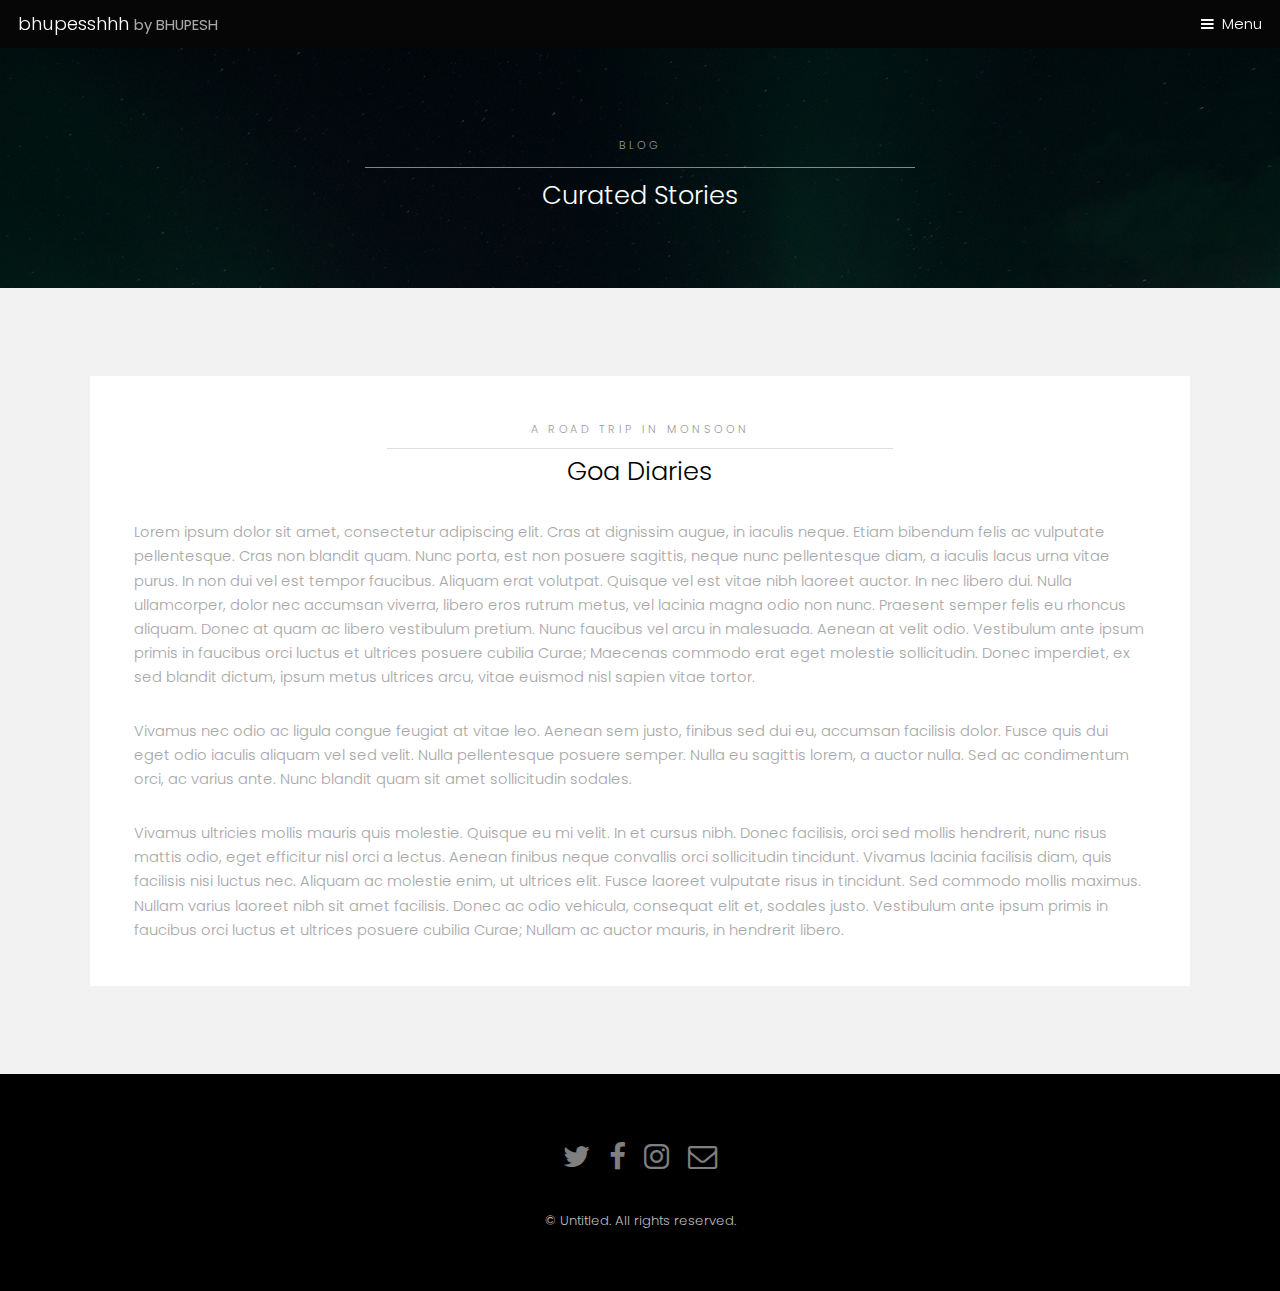
<file: blog.html>
<!DOCTYPE HTML>
<!--
	Hielo by TEMPLATED
	templated.co @templatedco
	Released for free under the Creative Commons Attribution 3.0 license (templated.co/license)
-->
<html>
	<head>
		<title>bhupesshhh</title>
		<meta charset="utf-8" />
		<meta name="viewport" content="width=device-width, initial-scale=1" />
		<link rel="stylesheet" href="assets/css/main.css" />
	</head>
	<body class="subpage">

		<!-- Header -->
			<header id="header">
				<div class="logo"><a href="index.html">bhupesshhh <span>by BHUPESH</span></a></div>
				<a href="#menu">Menu</a>
			</header>

		<!-- Nav -->
			<nav id="menu">
				<ul class="links">
					<li><a href="index.html">Home</a></li>
					<li><a href="blog.html">blog</a></li>
					<li><a href="elements.html">Elements</a></li>
					<li><a href="contactus.html">Contact Us</a></li>
				</ul>
			</nav>

		<!-- One -->
			<section id="One" class="wrapper style3">
				<div class="inner">
					<header class="align-center">
						<p>Blog</p>
						<h2>Curated Stories</h2>
					</header>
				</div>
			</section>

		<!-- Two -->
			<section id="two" class="wrapper style2">
				<div class="inner">
					<div class="box">
						<div class="content">
							<header class="align-center">
								<p>A Road Trip In Monsoon </p>
								<h2>Goa Diaries</h2>
							</header>
							<p>Lorem ipsum dolor sit amet, consectetur adipiscing elit. Cras at dignissim augue, in iaculis neque. Etiam bibendum felis ac vulputate pellentesque. Cras non blandit quam. Nunc porta, est non posuere sagittis, neque nunc pellentesque diam, a iaculis lacus urna vitae purus. In non dui vel est tempor faucibus. Aliquam erat volutpat. Quisque vel est vitae nibh laoreet auctor. In nec libero dui. Nulla ullamcorper, dolor nec accumsan viverra, libero eros rutrum metus, vel lacinia magna odio non nunc. Praesent semper felis eu rhoncus aliquam. Donec at quam ac libero vestibulum pretium. Nunc faucibus vel arcu in malesuada. Aenean at velit odio. Vestibulum ante ipsum primis in faucibus orci luctus et ultrices posuere cubilia Curae; Maecenas commodo erat eget molestie sollicitudin. Donec imperdiet, ex sed blandit dictum, ipsum metus ultrices arcu, vitae euismod nisl sapien vitae tortor.</p>

							<p>Vivamus nec odio ac ligula congue feugiat at vitae leo. Aenean sem justo, finibus sed dui eu, accumsan facilisis dolor. Fusce quis dui eget odio iaculis aliquam vel sed velit. Nulla pellentesque posuere semper. Nulla eu sagittis lorem, a auctor nulla. Sed ac condimentum orci, ac varius ante. Nunc blandit quam sit amet sollicitudin sodales.</p>

							<p>Vivamus ultricies mollis mauris quis molestie. Quisque eu mi velit. In et cursus nibh. Donec facilisis, orci sed mollis hendrerit, nunc risus mattis odio, eget efficitur nisl orci a lectus. Aenean finibus neque convallis orci sollicitudin tincidunt. Vivamus lacinia facilisis diam, quis facilisis nisi luctus nec. Aliquam ac molestie enim, ut ultrices elit. Fusce laoreet vulputate risus in tincidunt. Sed commodo mollis maximus. Nullam varius laoreet nibh sit amet facilisis. Donec ac odio vehicula, consequat elit et, sodales justo. Vestibulum ante ipsum primis in faucibus orci luctus et ultrices posuere cubilia Curae; Nullam ac auctor mauris, in hendrerit libero. </p>
						</div>
					</div>
				</div>
			</section>

		<!-- Footer -->
			<footer id="footer">
				<div class="container">
					<ul class="icons">
						<li><a href="#" class="icon fa-twitter"><span class="label">Twitter</span></a></li>
						<li><a href="#" class="icon fa-facebook"><span class="label">Facebook</span></a></li>
						<li><a href="#" class="icon fa-instagram"><span class="label">Instagram</span></a></li>
						<li><a href="#" class="icon fa-envelope-o"><span class="label">Email</span></a></li>
					</ul>
				</div>
				<div class="copyright">
					&copy; Untitled. All rights reserved.
				</div>
			</footer>

		<!-- Scripts -->
			<script src="assets/js/jquery.min.js"></script>
			<script src="assets/js/jquery.scrollex.min.js"></script>
			<script src="assets/js/skel.min.js"></script>
			<script src="assets/js/util.js"></script>
			<script src="assets/js/main.js"></script>

	</body>
</html>
</file>
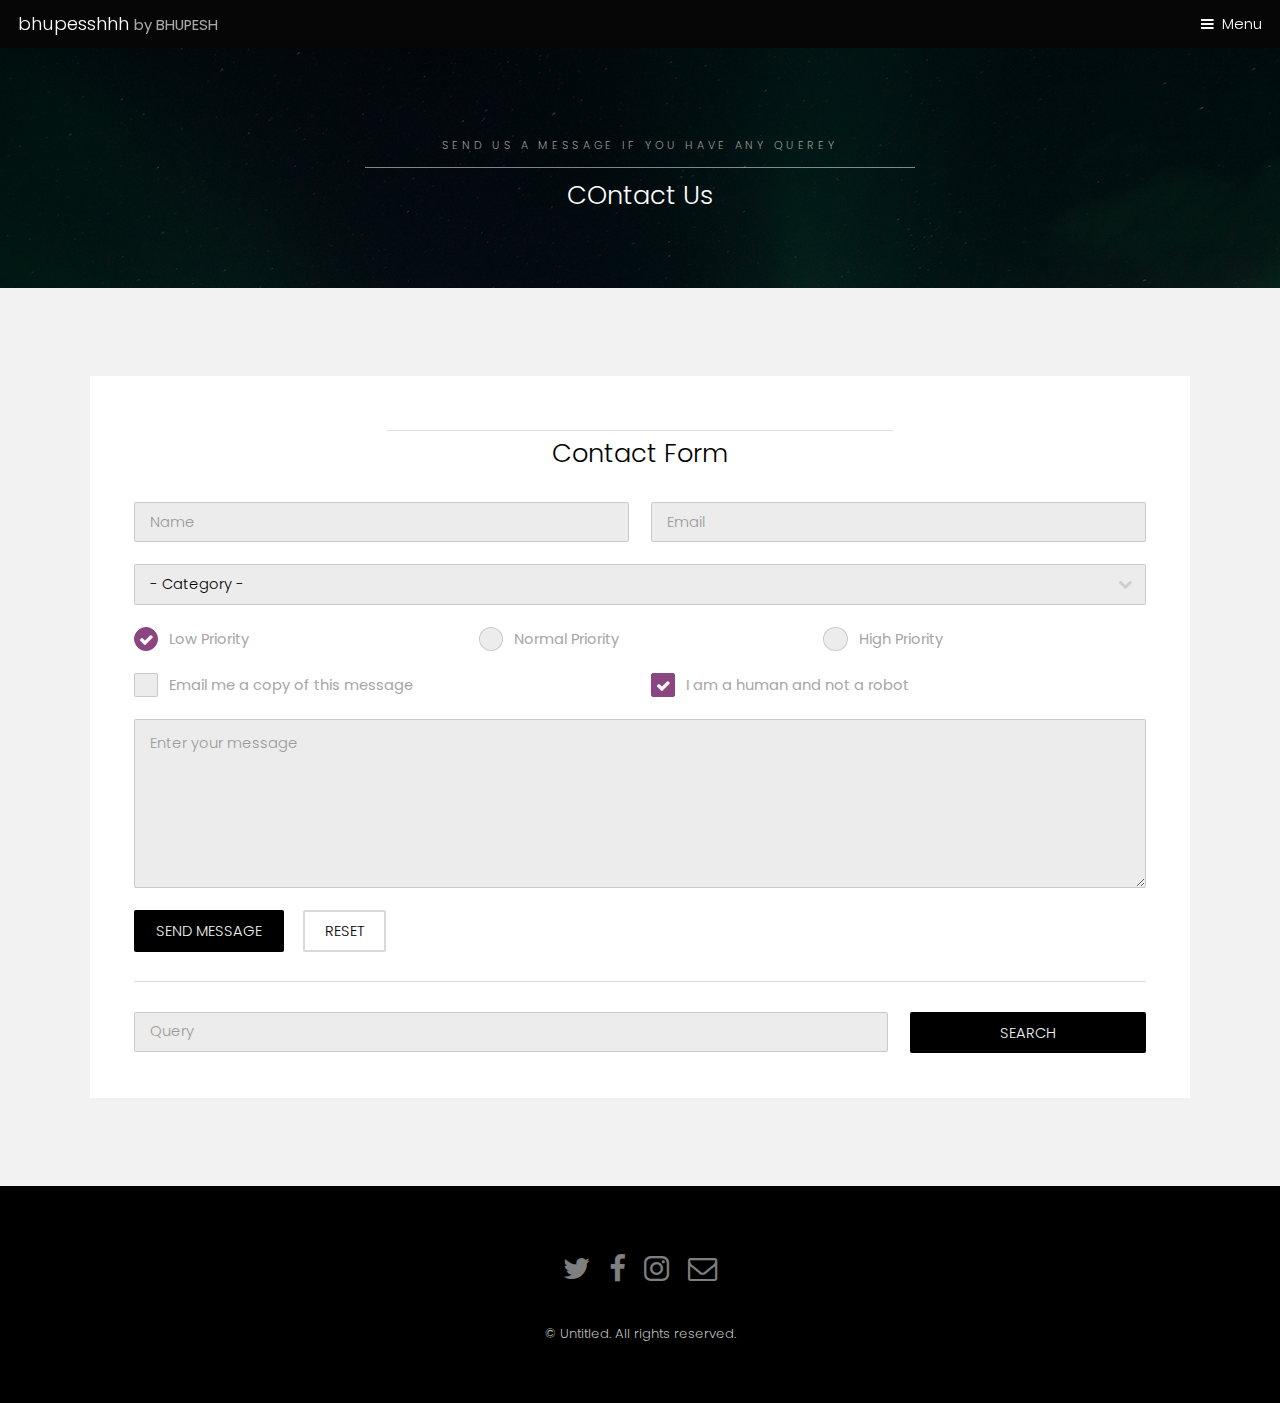
<file: contactus.html>
<!DOCTYPE HTML>
<!--
	Hielo by TEMPLATED
	templated.co @templatedco
	Released for free under the Creative Commons Attribution 3.0 license (templated.co/license)
-->
<html>
	<head>
		<title>bhupesshhh</title>
		<meta charset="utf-8" />
		<meta name="viewport" content="width=device-width, initial-scale=1" />
		<link rel="stylesheet" href="assets/css/main.css" />
	</head>
	<body class="subpage">

		<!-- Header -->
			<header id="header">
				<div class="logo"><a href="index.html">bhupesshhh <span>by BHUPESH</span></a></div>
				<a href="#menu">Menu</a>
			</header>

		<!-- Nav -->
			<nav id="menu">
				<ul class="links">
					<li><a href="index.html">Home</a></li>
					<li><a href="blog.html">blog</a></li>
					<li><a href="elements.html">Elements</a></li>
                    <li><a href="contactus.html">Contact Us</a></li>
				</ul>
			</nav>

		<!-- One -->
			<section id="One" class="wrapper style3">
				<div class="inner">
					<header class="align-center">
						<p>Send us a message if you have any querey</p>
						<h2>COntact Us</h2>
					</header>
				</div>
			</section>

		<!-- Two -->
			<section id="two" class="wrapper style2">
				<div class="inner">
					<div class="box">
						<div class="content">
							<header class="align-center">
								<p></p>
								<h2>Contact Form</h2>
							</header>
                            <!-- Form -->
								<h3></h3>

								<form method="post" action="#">
									<div class="row uniform">
										<div class="6u 12u$(xsmall)">
											<input type="text" name="name" id="name" value="" placeholder="Name" />
										</div>
										<div class="6u$ 12u$(xsmall)">
											<input type="email" name="email" id="email" value="" placeholder="Email" />
										</div>
										<!-- Break -->
										<div class="12u$">
											<div class="select-wrapper">
												<select name="category" id="category">
													<option value="">- Category -</option>
													<option value="1">Manufacturing</option>
													<option value="1">Shipping</option>
													<option value="1">Administration</option>
													<option value="1">Human Resources</option>
												</select>
											</div>
										</div>
										<!-- Break -->
										<div class="4u 12u$(small)">
											<input type="radio" id="priority-low" name="priority" checked>
											<label for="priority-low">Low Priority</label>
										</div>
										<div class="4u 12u$(small)">
											<input type="radio" id="priority-normal" name="priority">
											<label for="priority-normal">Normal Priority</label>
										</div>
										<div class="4u$ 12u$(small)">
											<input type="radio" id="priority-high" name="priority">
											<label for="priority-high">High Priority</label>
										</div>
										<!-- Break -->
										<div class="6u 12u$(small)">
											<input type="checkbox" id="copy" name="copy">
											<label for="copy">Email me a copy of this message</label>
										</div>
										<div class="6u$ 12u$(small)">
											<input type="checkbox" id="human" name="human" checked>
											<label for="human">I am a human and not a robot</label>
										</div>
										<!-- Break -->
										<div class="12u$">
											<textarea name="message" id="message" placeholder="Enter your message" rows="6"></textarea>
										</div>
										<!-- Break -->
										<div class="12u$">
											<ul class="actions">
												<li><input type="submit" value="Send Message" /></li>
												<li><input type="reset" value="Reset" class="alt" /></li>
											</ul>
										</div>
									</div>
								</form>

								<hr />

								<form method="post" action="#">
									<div class="row uniform">
										<div class="9u 12u$(small)">
											<input type="text" name="query" id="query" value="" placeholder="Query" />
										</div>
										<div class="3u$ 12u$(small)">
											<input type="submit" value="Search" class="fit" />
										</div>
									</div>
								</form>


						</div>
					</div>
				</div>
			</section>

		<!-- Footer -->
			<footer id="footer">
				<div class="container">
					<ul class="icons">
						<li><a href="#" class="icon fa-twitter"><span class="label">Twitter</span></a></li>
						<li><a href="#" class="icon fa-facebook"><span class="label">Facebook</span></a></li>
						<li><a href="#" class="icon fa-instagram"><span class="label">Instagram</span></a></li>
						<li><a href="#" class="icon fa-envelope-o"><span class="label">Email</span></a></li>
					</ul>
				</div>
				<div class="copyright">
					&copy; Untitled. All rights reserved.
				</div>
			</footer>

		<!-- Scripts -->
			<script src="assets/js/jquery.min.js"></script>
			<script src="assets/js/jquery.scrollex.min.js"></script>
			<script src="assets/js/skel.min.js"></script>
			<script src="assets/js/util.js"></script>
			<script src="assets/js/main.js"></script>

	</body>
</html>
</file>
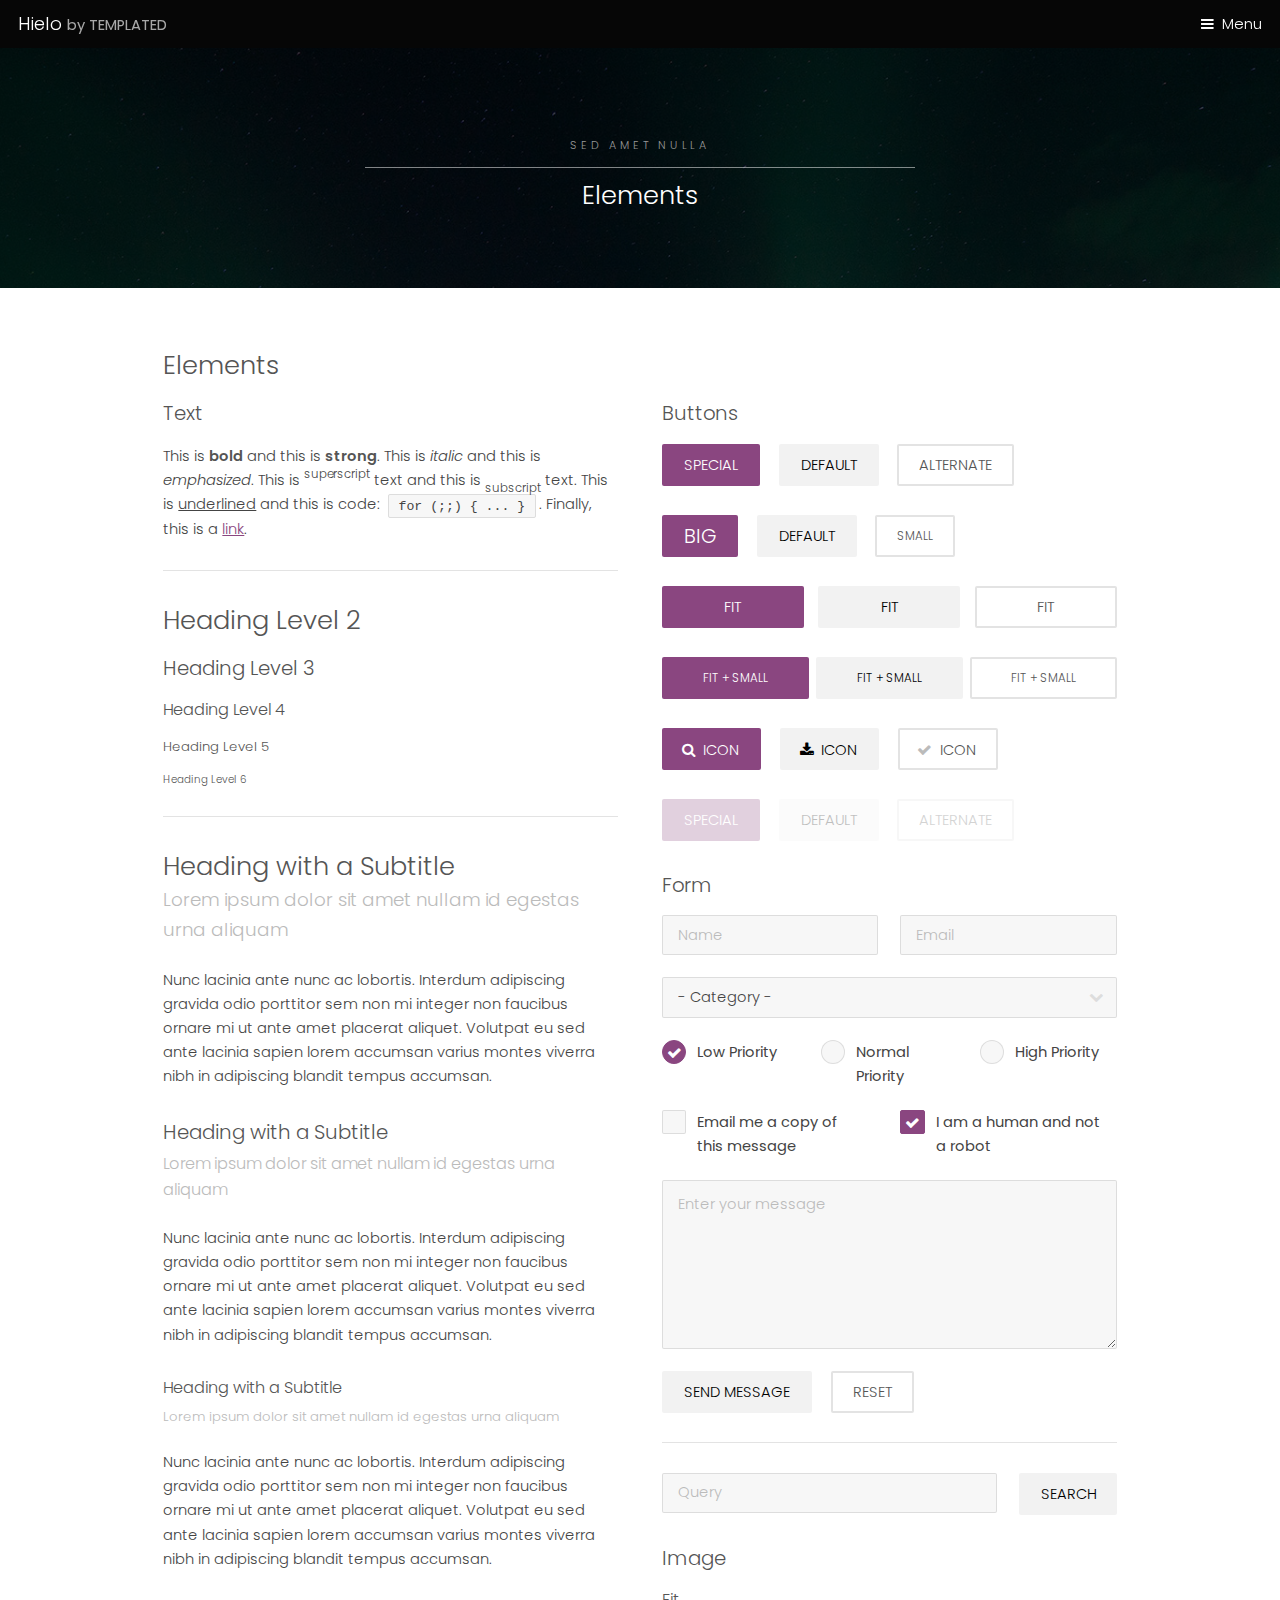
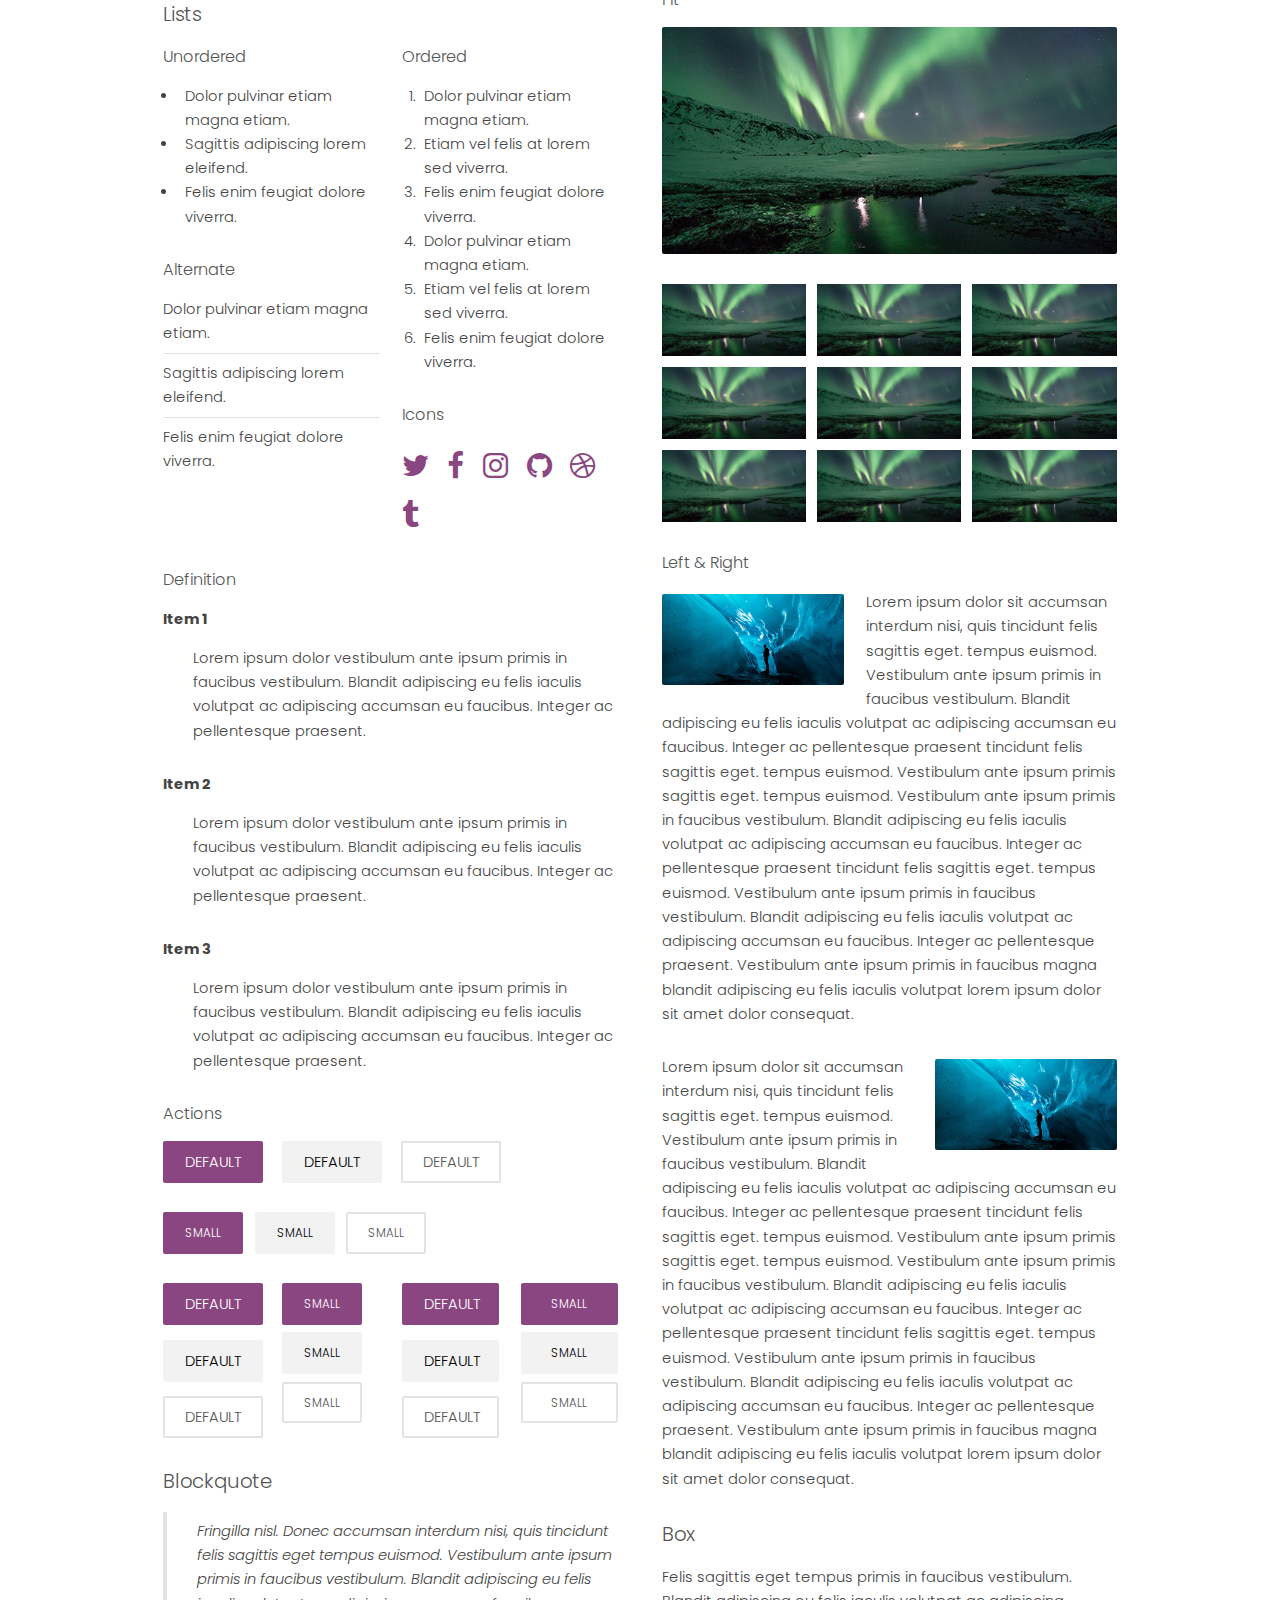
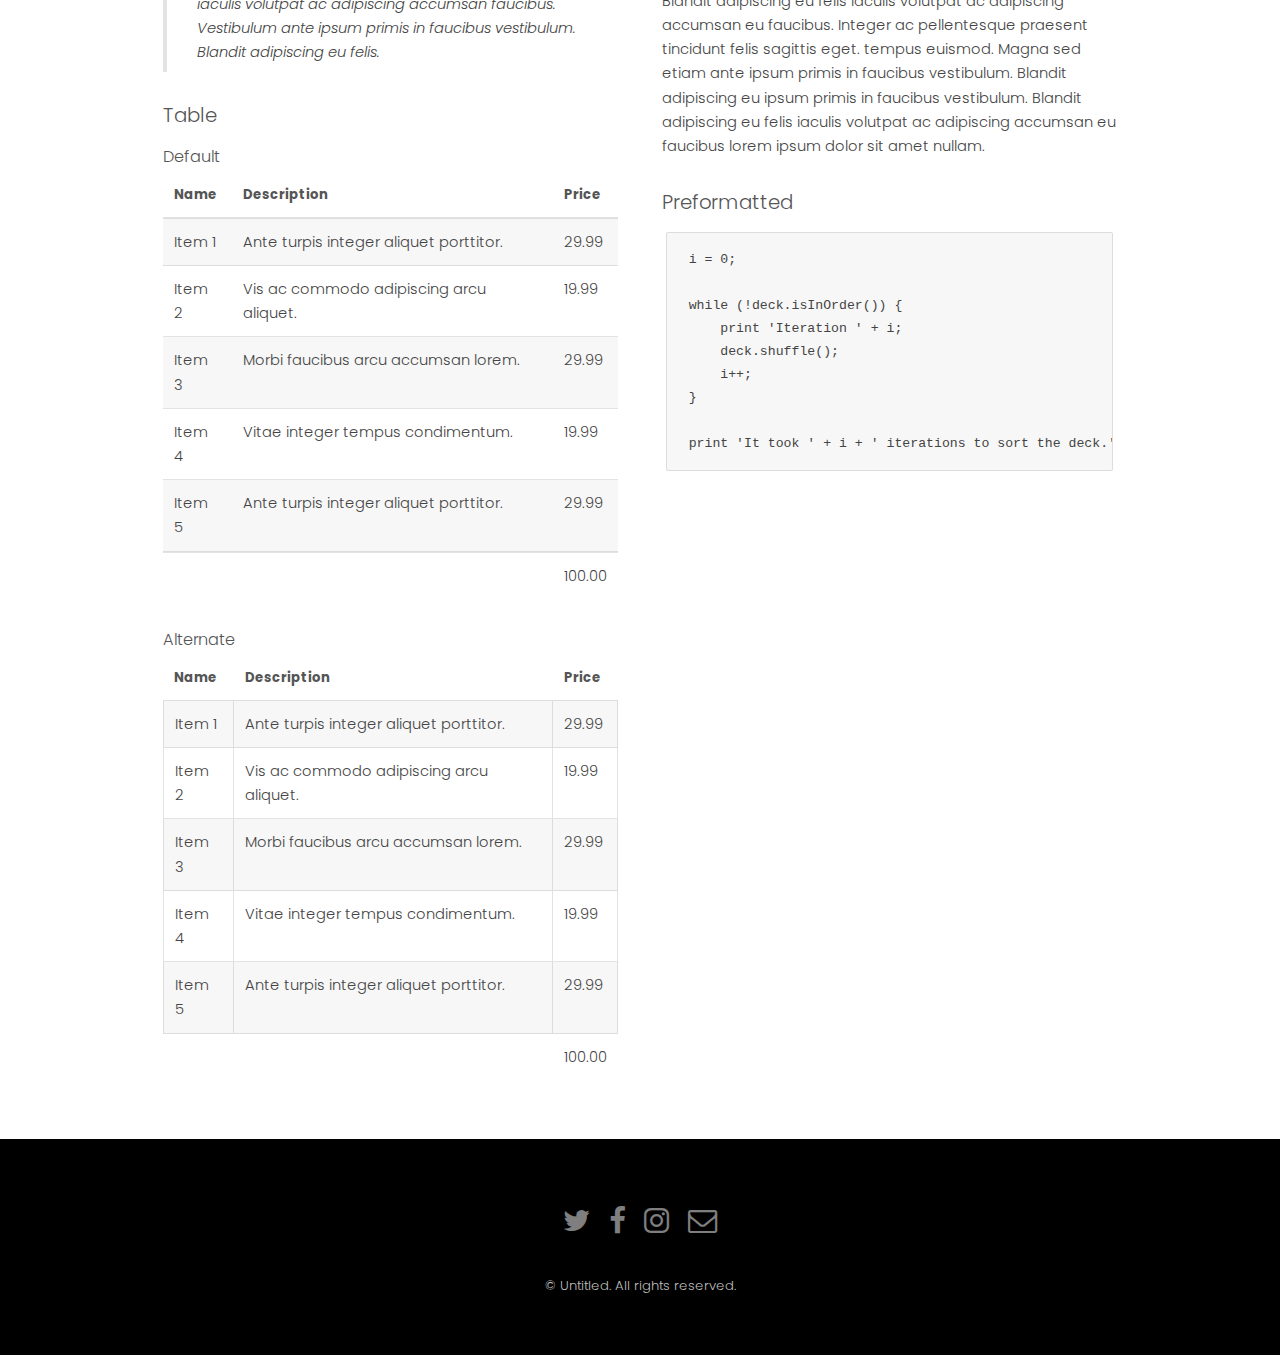
<file: elements.html>
<!DOCTYPE HTML>
<!--
	Hielo by TEMPLATED
	templated.co @templatedco
	Released for free under the Creative Commons Attribution 3.0 license (templated.co/license)
-->
<html>
	<head>
		<title>Hielo by TEMPLATED</title>
		<meta charset="utf-8" />
		<meta name="viewport" content="width=device-width, initial-scale=1" />
		<link rel="stylesheet" href="assets/css/main.css" />
	</head>
	<body class="subpage">

		<!-- Header -->
			<header id="header">
				<div class="logo"><a href="index.html">Hielo <span>by TEMPLATED</span></a></div>
				<a href="#menu">Menu</a>
			</header>

		<!-- Nav -->
			<nav id="menu">
				<ul class="links">
					<li><a href="index.html">Home</a></li>
					<li><a href="generic.html">Generic</a></li>
					<li><a href="elements.html">Elements</a></li>
				</ul>
			</nav>

		<!-- One -->
			<section id="One" class="wrapper style3">
				<div class="inner">
					<header class="align-center">
						<p>Sed amet nulla</p>
						<h2>Elements</h2>
					</header>
				</div>
			</section>

		<!-- Main -->
			<div id="main" class="container">

				<!-- Elements -->
					<h2 id="elements">Elements</h2>
					<div class="row 200%">
						<div class="6u 12u$(medium)">

							<!-- Text stuff -->
								<h3>Text</h3>
								<p>This is <b>bold</b> and this is <strong>strong</strong>. This is <i>italic</i> and this is <em>emphasized</em>.
								This is <sup>superscript</sup> text and this is <sub>subscript</sub> text.
								This is <u>underlined</u> and this is code: <code>for (;;) { ... }</code>.
								Finally, this is a <a href="#">link</a>.</p>
								<hr />
								<h2>Heading Level 2</h2>
								<h3>Heading Level 3</h3>
								<h4>Heading Level 4</h4>
								<h5>Heading Level 5</h5>
								<h6>Heading Level 6</h6>
								<hr />
								<header>
									<h2>Heading with a Subtitle</h2>
									<p>Lorem ipsum dolor sit amet nullam id egestas urna aliquam</p>
								</header>
								<p>Nunc lacinia ante nunc ac lobortis. Interdum adipiscing gravida odio porttitor sem non mi integer non faucibus ornare mi ut ante amet placerat aliquet. Volutpat eu sed ante lacinia sapien lorem accumsan varius montes viverra nibh in adipiscing blandit tempus accumsan.</p>
								<header>
									<h3>Heading with a Subtitle</h3>
									<p>Lorem ipsum dolor sit amet nullam id egestas urna aliquam</p>
								</header>
								<p>Nunc lacinia ante nunc ac lobortis. Interdum adipiscing gravida odio porttitor sem non mi integer non faucibus ornare mi ut ante amet placerat aliquet. Volutpat eu sed ante lacinia sapien lorem accumsan varius montes viverra nibh in adipiscing blandit tempus accumsan.</p>
								<header>
									<h4>Heading with a Subtitle</h4>
									<p>Lorem ipsum dolor sit amet nullam id egestas urna aliquam</p>
								</header>
								<p>Nunc lacinia ante nunc ac lobortis. Interdum adipiscing gravida odio porttitor sem non mi integer non faucibus ornare mi ut ante amet placerat aliquet. Volutpat eu sed ante lacinia sapien lorem accumsan varius montes viverra nibh in adipiscing blandit tempus accumsan.</p>

							<!-- Lists -->
								<h3>Lists</h3>
								<div class="row">
									<div class="6u 12u$(small)">

										<h4>Unordered</h4>
										<ul>
											<li>Dolor pulvinar etiam magna etiam.</li>
											<li>Sagittis adipiscing lorem eleifend.</li>
											<li>Felis enim feugiat dolore viverra.</li>
										</ul>

										<h4>Alternate</h4>
										<ul class="alt">
											<li>Dolor pulvinar etiam magna etiam.</li>
											<li>Sagittis adipiscing lorem eleifend.</li>
											<li>Felis enim feugiat dolore viverra.</li>
										</ul>

									</div>
									<div class="6u$ 12u$(small)">

										<h4>Ordered</h4>
										<ol>
											<li>Dolor pulvinar etiam magna etiam.</li>
											<li>Etiam vel felis at lorem sed viverra.</li>
											<li>Felis enim feugiat dolore viverra.</li>
											<li>Dolor pulvinar etiam magna etiam.</li>
											<li>Etiam vel felis at lorem sed viverra.</li>
											<li>Felis enim feugiat dolore viverra.</li>
										</ol>

										<h4>Icons</h4>
										<ul class="icons">
											<li><a href="#" class="icon fa-twitter"><span class="label">Twitter</span></a></li>
											<li><a href="#" class="icon fa-facebook"><span class="label">Facebook</span></a></li>
											<li><a href="#" class="icon fa-instagram"><span class="label">Instagram</span></a></li>
											<li><a href="#" class="icon fa-github"><span class="label">Github</span></a></li>
											<li><a href="#" class="icon fa-dribbble"><span class="label">Dribbble</span></a></li>
											<li><a href="#" class="icon fa-tumblr"><span class="label">Tumblr</span></a></li>
										</ul>

									</div>
								</div>
								<h4>Definition</h4>
								<dl>
									<dt>Item 1</dt>
									<dd>
										<p>Lorem ipsum dolor vestibulum ante ipsum primis in faucibus vestibulum. Blandit adipiscing eu felis iaculis volutpat ac adipiscing accumsan eu faucibus. Integer ac pellentesque praesent.</p>
									</dd>
									<dt>Item 2</dt>
									<dd>
										<p>Lorem ipsum dolor vestibulum ante ipsum primis in faucibus vestibulum. Blandit adipiscing eu felis iaculis volutpat ac adipiscing accumsan eu faucibus. Integer ac pellentesque praesent.</p>
									</dd>
									<dt>Item 3</dt>
									<dd>
										<p>Lorem ipsum dolor vestibulum ante ipsum primis in faucibus vestibulum. Blandit adipiscing eu felis iaculis volutpat ac adipiscing accumsan eu faucibus. Integer ac pellentesque praesent.</p>
									</dd>
								</dl>

								<h4>Actions</h4>
								<ul class="actions">
									<li><a href="#" class="button special">Default</a></li>
									<li><a href="#" class="button">Default</a></li>
									<li><a href="#" class="button alt">Default</a></li>
								</ul>
								<ul class="actions small">
									<li><a href="#" class="button special small">Small</a></li>
									<li><a href="#" class="button small">Small</a></li>
									<li><a href="#" class="button alt small">Small</a></li>
								</ul>
								<div class="row">
									<div class="3u 12u$(small)">
										<ul class="actions vertical">
											<li><a href="#" class="button special">Default</a></li>
											<li><a href="#" class="button">Default</a></li>
											<li><a href="#" class="button alt">Default</a></li>
										</ul>
									</div>
									<div class="3u 12u$(small)">
										<ul class="actions vertical small">
											<li><a href="#" class="button special small">Small</a></li>
											<li><a href="#" class="button small">Small</a></li>
											<li><a href="#" class="button alt small">Small</a></li>
										</ul>
									</div>
									<div class="3u 12u$(small)">
										<ul class="actions vertical">
											<li><a href="#" class="button special fit">Default</a></li>
											<li><a href="#" class="button fit">Default</a></li>
											<li><a href="#" class="button alt fit">Default</a></li>
										</ul>
									</div>
									<div class="3u$ 12u$(small)">
										<ul class="actions vertical small">
											<li><a href="#" class="button special small fit">Small</a></li>
											<li><a href="#" class="button small fit">Small</a></li>
											<li><a href="#" class="button alt small fit">Small</a></li>
										</ul>
									</div>
								</div>

							<!-- Blockquote -->
								<h3>Blockquote</h3>
								<blockquote>Fringilla nisl. Donec accumsan interdum nisi, quis tincidunt felis sagittis eget tempus euismod. Vestibulum ante ipsum primis in faucibus vestibulum. Blandit adipiscing eu felis iaculis volutpat ac adipiscing accumsan faucibus. Vestibulum ante ipsum primis in faucibus vestibulum. Blandit adipiscing eu felis.</blockquote>

							<!-- Table -->
								<h3>Table</h3>

								<h4>Default</h4>
								<div class="table-wrapper">
									<table>
										<thead>
											<tr>
												<th>Name</th>
												<th>Description</th>
												<th>Price</th>
											</tr>
										</thead>
										<tbody>
											<tr>
												<td>Item 1</td>
												<td>Ante turpis integer aliquet porttitor.</td>
												<td>29.99</td>
											</tr>
											<tr>
												<td>Item 2</td>
												<td>Vis ac commodo adipiscing arcu aliquet.</td>
												<td>19.99</td>
											</tr>
											<tr>
												<td>Item 3</td>
												<td> Morbi faucibus arcu accumsan lorem.</td>
												<td>29.99</td>
											</tr>
											<tr>
												<td>Item 4</td>
												<td>Vitae integer tempus condimentum.</td>
												<td>19.99</td>
											</tr>
											<tr>
												<td>Item 5</td>
												<td>Ante turpis integer aliquet porttitor.</td>
												<td>29.99</td>
											</tr>
										</tbody>
										<tfoot>
											<tr>
												<td colspan="2"></td>
												<td>100.00</td>
											</tr>
										</tfoot>
									</table>
								</div>

								<h4>Alternate</h4>
								<div class="table-wrapper">
									<table class="alt">
										<thead>
											<tr>
												<th>Name</th>
												<th>Description</th>
												<th>Price</th>
											</tr>
										</thead>
										<tbody>
											<tr>
												<td>Item 1</td>
												<td>Ante turpis integer aliquet porttitor.</td>
												<td>29.99</td>
											</tr>
											<tr>
												<td>Item 2</td>
												<td>Vis ac commodo adipiscing arcu aliquet.</td>
												<td>19.99</td>
											</tr>
											<tr>
												<td>Item 3</td>
												<td> Morbi faucibus arcu accumsan lorem.</td>
												<td>29.99</td>
											</tr>
											<tr>
												<td>Item 4</td>
												<td>Vitae integer tempus condimentum.</td>
												<td>19.99</td>
											</tr>
											<tr>
												<td>Item 5</td>
												<td>Ante turpis integer aliquet porttitor.</td>
												<td>29.99</td>
											</tr>
										</tbody>
										<tfoot>
											<tr>
												<td colspan="2"></td>
												<td>100.00</td>
											</tr>
										</tfoot>
									</table>
								</div>

						</div>
						<div class="6u$ 12u$(medium)">

							<!-- Buttons -->
								<h3>Buttons</h3>
								<ul class="actions">
									<li><a href="#" class="button special">Special</a></li>
									<li><a href="#" class="button">Default</a></li>
									<li><a href="#" class="button alt">Alternate</a></li>
								</ul>
								<ul class="actions">
									<li><a href="#" class="button special big">Big</a></li>
									<li><a href="#" class="button">Default</a></li>
									<li><a href="#" class="button alt small">Small</a></li>
								</ul>
								<ul class="actions fit">
									<li><a href="#" class="button special fit">Fit</a></li>
									<li><a href="#" class="button fit">Fit</a></li>
									<li><a href="#" class="button alt fit">Fit</a></li>
								</ul>
								<ul class="actions fit small">
									<li><a href="#" class="button special fit small">Fit + Small</a></li>
									<li><a href="#" class="button fit small">Fit + Small</a></li>
									<li><a href="#" class="button alt fit small">Fit + Small</a></li>
								</ul>
								<ul class="actions">
									<li><a href="#" class="button special icon fa-search">Icon</a></li>
									<li><a href="#" class="button icon fa-download">Icon</a></li>
									<li><a href="#" class="button alt icon fa-check">Icon</a></li>
								</ul>
								<ul class="actions">
									<li><span class="button special disabled">Special</span></li>
									<li><span class="button disabled">Default</span></li>
									<li><span class="button alt disabled">Alternate</span></li>
								</ul>

							<!-- Form -->
								<h3>Form</h3>

								<form method="post" action="#">
									<div class="row uniform">
										<div class="6u 12u$(xsmall)">
											<input type="text" name="name" id="name" value="" placeholder="Name" />
										</div>
										<div class="6u$ 12u$(xsmall)">
											<input type="email" name="email" id="email" value="" placeholder="Email" />
										</div>
										<!-- Break -->
										<div class="12u$">
											<div class="select-wrapper">
												<select name="category" id="category">
													<option value="">- Category -</option>
													<option value="1">Manufacturing</option>
													<option value="1">Shipping</option>
													<option value="1">Administration</option>
													<option value="1">Human Resources</option>
												</select>
											</div>
										</div>
										<!-- Break -->
										<div class="4u 12u$(small)">
											<input type="radio" id="priority-low" name="priority" checked>
											<label for="priority-low">Low Priority</label>
										</div>
										<div class="4u 12u$(small)">
											<input type="radio" id="priority-normal" name="priority">
											<label for="priority-normal">Normal Priority</label>
										</div>
										<div class="4u$ 12u$(small)">
											<input type="radio" id="priority-high" name="priority">
											<label for="priority-high">High Priority</label>
										</div>
										<!-- Break -->
										<div class="6u 12u$(small)">
											<input type="checkbox" id="copy" name="copy">
											<label for="copy">Email me a copy of this message</label>
										</div>
										<div class="6u$ 12u$(small)">
											<input type="checkbox" id="human" name="human" checked>
											<label for="human">I am a human and not a robot</label>
										</div>
										<!-- Break -->
										<div class="12u$">
											<textarea name="message" id="message" placeholder="Enter your message" rows="6"></textarea>
										</div>
										<!-- Break -->
										<div class="12u$">
											<ul class="actions">
												<li><input type="submit" value="Send Message" /></li>
												<li><input type="reset" value="Reset" class="alt" /></li>
											</ul>
										</div>
									</div>
								</form>

								<hr />

								<form method="post" action="#">
									<div class="row uniform">
										<div class="9u 12u$(small)">
											<input type="text" name="query" id="query" value="" placeholder="Query" />
										</div>
										<div class="3u$ 12u$(small)">
											<input type="submit" value="Search" class="fit" />
										</div>
									</div>
								</form>

							<!-- Image -->
								<h3>Image</h3>

								<h4>Fit</h4>
								<span class="image fit"><img src="images/pic01.jpg" alt="" /></span>
								<div class="box alt">
									<div class="row 50% uniform">
										<div class="4u"><span class="image fit"><img src="images/pic01.jpg" alt="" /></span></div>
										<div class="4u"><span class="image fit"><img src="images/pic01.jpg" alt="" /></span></div>
										<div class="4u$"><span class="image fit"><img src="images/pic01.jpg" alt="" /></span></div>
										<!-- Break -->
										<div class="4u"><span class="image fit"><img src="images/pic01.jpg" alt="" /></span></div>
										<div class="4u"><span class="image fit"><img src="images/pic01.jpg" alt="" /></span></div>
										<div class="4u$"><span class="image fit"><img src="images/pic01.jpg" alt="" /></span></div>
										<!-- Break -->
										<div class="4u"><span class="image fit"><img src="images/pic01.jpg" alt="" /></span></div>
										<div class="4u"><span class="image fit"><img src="images/pic01.jpg" alt="" /></span></div>
										<div class="4u$"><span class="image fit"><img src="images/pic01.jpg" alt="" /></span></div>
									</div>
								</div>

								<h4>Left &amp; Right</h4>
								<p><span class="image left"><img src="images/pic02.jpg" alt="" /></span>Lorem ipsum dolor sit accumsan interdum nisi, quis tincidunt felis sagittis eget. tempus euismod. Vestibulum ante ipsum primis in faucibus vestibulum. Blandit adipiscing eu felis iaculis volutpat ac adipiscing accumsan eu faucibus. Integer ac pellentesque praesent tincidunt felis sagittis eget. tempus euismod. Vestibulum ante ipsum primis sagittis eget. tempus euismod. Vestibulum ante ipsum primis in faucibus vestibulum. Blandit adipiscing eu felis iaculis volutpat ac adipiscing accumsan eu faucibus. Integer ac pellentesque praesent tincidunt felis sagittis eget. tempus euismod. Vestibulum ante ipsum primis in faucibus vestibulum. Blandit adipiscing eu felis iaculis volutpat ac adipiscing accumsan eu faucibus. Integer ac pellentesque praesent. Vestibulum ante ipsum primis in faucibus magna blandit adipiscing eu felis iaculis volutpat lorem ipsum dolor sit amet dolor consequat.</p>
								<p><span class="image right"><img src="images/pic02.jpg" alt="" /></span>Lorem ipsum dolor sit accumsan interdum nisi, quis tincidunt felis sagittis eget. tempus euismod. Vestibulum ante ipsum primis in faucibus vestibulum. Blandit adipiscing eu felis iaculis volutpat ac adipiscing accumsan eu faucibus. Integer ac pellentesque praesent tincidunt felis sagittis eget. tempus euismod. Vestibulum ante ipsum primis sagittis eget. tempus euismod. Vestibulum ante ipsum primis in faucibus vestibulum. Blandit adipiscing eu felis iaculis volutpat ac adipiscing accumsan eu faucibus. Integer ac pellentesque praesent tincidunt felis sagittis eget. tempus euismod. Vestibulum ante ipsum primis in faucibus vestibulum. Blandit adipiscing eu felis iaculis volutpat ac adipiscing accumsan eu faucibus. Integer ac pellentesque praesent. Vestibulum ante ipsum primis in faucibus magna blandit adipiscing eu felis iaculis volutpat lorem ipsum dolor sit amet dolor consequat.</p>

							<!-- Box -->
								<h3>Box</h3>
								<div class="box">
									<p>Felis sagittis eget tempus primis in faucibus vestibulum. Blandit adipiscing eu felis iaculis volutpat ac adipiscing accumsan eu faucibus. Integer ac pellentesque praesent tincidunt felis sagittis eget. tempus euismod. Magna sed etiam ante ipsum primis in faucibus vestibulum. Blandit adipiscing eu ipsum primis in faucibus vestibulum. Blandit adipiscing eu felis iaculis volutpat ac adipiscing accumsan eu faucibus lorem ipsum dolor sit amet nullam.</p>
								</div>

							<!-- Preformatted Code -->
								<h3>Preformatted</h3>
								<pre><code>i = 0;

while (!deck.isInOrder()) {
    print 'Iteration ' + i;
    deck.shuffle();
    i++;
}

print 'It took ' + i + ' iterations to sort the deck.';
</code></pre>

						</div>
					</div>

			</div>

		<!-- Footer -->
			<footer id="footer">
				<div class="container">
					<ul class="icons">
						<li><a href="#" class="icon fa-twitter"><span class="label">Twitter</span></a></li>
						<li><a href="#" class="icon fa-facebook"><span class="label">Facebook</span></a></li>
						<li><a href="#" class="icon fa-instagram"><span class="label">Instagram</span></a></li>
						<li><a href="#" class="icon fa-envelope-o"><span class="label">Email</span></a></li>
					</ul>
				</div>
				<div class="copyright">
					&copy; Untitled. All rights reserved.
				</div>
			</footer>

		<!-- Scripts -->
			<script src="assets/js/jquery.min.js"></script>
			<script src="assets/js/jquery.scrollex.min.js"></script>
			<script src="assets/js/skel.min.js"></script>
			<script src="assets/js/util.js"></script>
			<script src="assets/js/main.js"></script>

	</body>
</html>
</file>
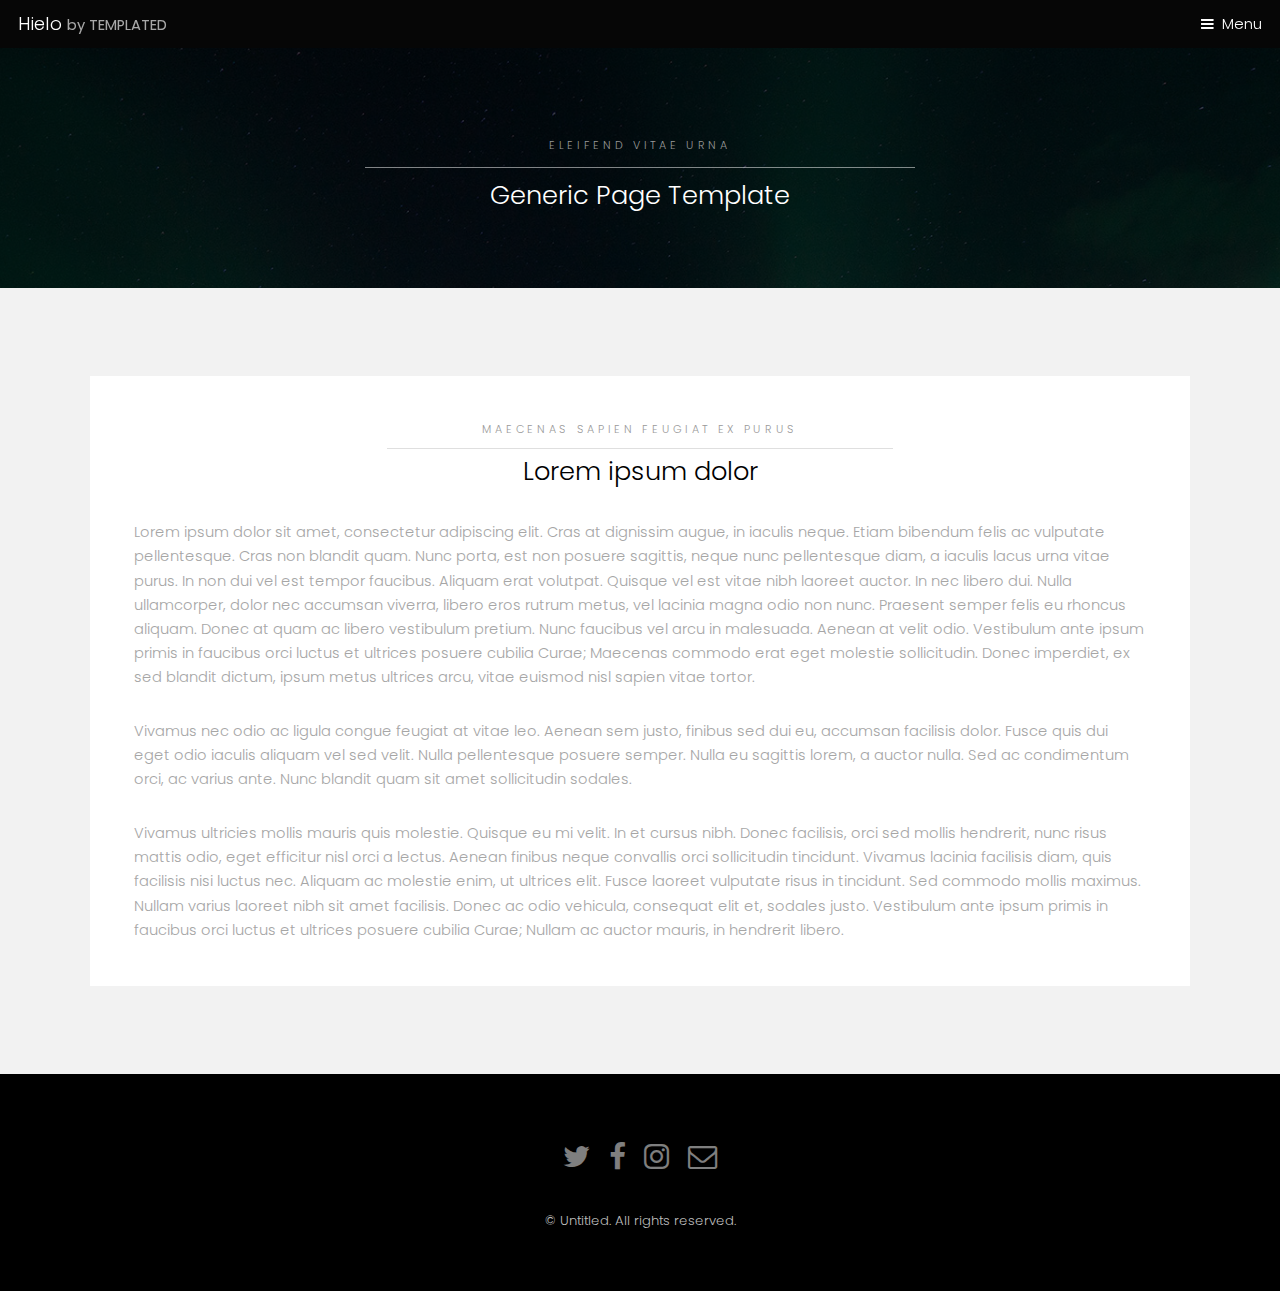
<file: generic.html>
<!DOCTYPE HTML>
<!--
	Hielo by TEMPLATED
	templated.co @templatedco
	Released for free under the Creative Commons Attribution 3.0 license (templated.co/license)
-->
<html>
	<head>
		<title>Hielo by TEMPLATED</title>
		<meta charset="utf-8" />
		<meta name="viewport" content="width=device-width, initial-scale=1" />
		<link rel="stylesheet" href="assets/css/main.css" />
	</head>
	<body class="subpage">

		<!-- Header -->
			<header id="header">
				<div class="logo"><a href="index.html">Hielo <span>by TEMPLATED</span></a></div>
				<a href="#menu">Menu</a>
			</header>

		<!-- Nav -->
			<nav id="menu">
				<ul class="links">
					<li><a href="index.html">Home</a></li>
					<li><a href="generic.html">Generic</a></li>
					<li><a href="elements.html">Elements</a></li>
				</ul>
			</nav>

		<!-- One -->
			<section id="One" class="wrapper style3">
				<div class="inner">
					<header class="align-center">
						<p>Eleifend vitae urna</p>
						<h2>Generic Page Template</h2>
					</header>
				</div>
			</section>

		<!-- Two -->
			<section id="two" class="wrapper style2">
				<div class="inner">
					<div class="box">
						<div class="content">
							<header class="align-center">
								<p>maecenas sapien feugiat ex purus</p>
								<h2>Lorem ipsum dolor</h2>
							</header>
							<p>Lorem ipsum dolor sit amet, consectetur adipiscing elit. Cras at dignissim augue, in iaculis neque. Etiam bibendum felis ac vulputate pellentesque. Cras non blandit quam. Nunc porta, est non posuere sagittis, neque nunc pellentesque diam, a iaculis lacus urna vitae purus. In non dui vel est tempor faucibus. Aliquam erat volutpat. Quisque vel est vitae nibh laoreet auctor. In nec libero dui. Nulla ullamcorper, dolor nec accumsan viverra, libero eros rutrum metus, vel lacinia magna odio non nunc. Praesent semper felis eu rhoncus aliquam. Donec at quam ac libero vestibulum pretium. Nunc faucibus vel arcu in malesuada. Aenean at velit odio. Vestibulum ante ipsum primis in faucibus orci luctus et ultrices posuere cubilia Curae; Maecenas commodo erat eget molestie sollicitudin. Donec imperdiet, ex sed blandit dictum, ipsum metus ultrices arcu, vitae euismod nisl sapien vitae tortor.</p>

							<p>Vivamus nec odio ac ligula congue feugiat at vitae leo. Aenean sem justo, finibus sed dui eu, accumsan facilisis dolor. Fusce quis dui eget odio iaculis aliquam vel sed velit. Nulla pellentesque posuere semper. Nulla eu sagittis lorem, a auctor nulla. Sed ac condimentum orci, ac varius ante. Nunc blandit quam sit amet sollicitudin sodales.</p>

							<p>Vivamus ultricies mollis mauris quis molestie. Quisque eu mi velit. In et cursus nibh. Donec facilisis, orci sed mollis hendrerit, nunc risus mattis odio, eget efficitur nisl orci a lectus. Aenean finibus neque convallis orci sollicitudin tincidunt. Vivamus lacinia facilisis diam, quis facilisis nisi luctus nec. Aliquam ac molestie enim, ut ultrices elit. Fusce laoreet vulputate risus in tincidunt. Sed commodo mollis maximus. Nullam varius laoreet nibh sit amet facilisis. Donec ac odio vehicula, consequat elit et, sodales justo. Vestibulum ante ipsum primis in faucibus orci luctus et ultrices posuere cubilia Curae; Nullam ac auctor mauris, in hendrerit libero. </p>
						</div>
					</div>
				</div>
			</section>

		<!-- Footer -->
			<footer id="footer">
				<div class="container">
					<ul class="icons">
						<li><a href="#" class="icon fa-twitter"><span class="label">Twitter</span></a></li>
						<li><a href="#" class="icon fa-facebook"><span class="label">Facebook</span></a></li>
						<li><a href="#" class="icon fa-instagram"><span class="label">Instagram</span></a></li>
						<li><a href="#" class="icon fa-envelope-o"><span class="label">Email</span></a></li>
					</ul>
				</div>
				<div class="copyright">
					&copy; Untitled. All rights reserved.
				</div>
			</footer>

		<!-- Scripts -->
			<script src="assets/js/jquery.min.js"></script>
			<script src="assets/js/jquery.scrollex.min.js"></script>
			<script src="assets/js/skel.min.js"></script>
			<script src="assets/js/util.js"></script>
			<script src="assets/js/main.js"></script>

	</body>
</html>
</file>
<file: assets/css/main.css>
@charset "UTF-8";
@import url(font-awesome.min.css);
@import url("https://fonts.googleapis.com/css?family=Poppins:300,400,500,600,700");

/*
	Hielo by TEMPLATED
	templated.co @templatedco
	Released for free under the Creative Commons Attribution 3.0 license (templated.co/license)
*/

/* Reset */

	html, body, div, span, applet, object, iframe, h1, h2, h3, h4, h5, h6, p, blockquote, pre, a, abbr, acronym, address, big, cite, code, del, dfn, em, img, ins, kbd, q, s, samp, small, strike, strong, sub, sup, tt, var, b, u, i, center, dl, dt, dd, ol, ul, li, fieldset, form, label, legend, table, caption, tbody, tfoot, thead, tr, th, td, article, aside, canvas, details, embed, figure, figcaption, footer, header, hgroup, menu, nav, output, ruby, section, summary, time, mark, audio, video {
		margin: 0;
		padding: 0;
		border: 0;
		font-size: 100%;
		font: inherit;
		vertical-align: baseline;
	}

	article, aside, details, figcaption, figure, footer, header, hgroup, menu, nav, section {
		display: block;
	}

	body {
		line-height: 1;
	}

	ol, ul {
		list-style: none;
	}

	blockquote, q {
		quotes: none;
	}

	blockquote:before, blockquote:after, q:before, q:after {
		content: '';
		content: none;
	}

	table {
		border-collapse: collapse;
		border-spacing: 0;
	}

	body {
		-webkit-text-size-adjust: none;
	}

/* Box Model */

	*, *:before, *:after {
		-moz-box-sizing: border-box;
		-webkit-box-sizing: border-box;
		box-sizing: border-box;
	}

/* Containers */

	.container {
		margin-left: auto;
		margin-right: auto;
	}

	.container.\31 25\25 {
		width: 100%;
		max-width: 100rem;
		min-width: 80rem;
	}

	.container.\37 5\25 {
		width: 60rem;
	}

	.container.\35 0\25 {
		width: 40rem;
	}

	.container.\32 5\25 {
		width: 20rem;
	}

	.container {
		width: 80rem;
	}

	@media screen and (max-width: 1680px) {

		.container.\31 25\25 {
			width: 100%;
			max-width: 100rem;
			min-width: 80rem;
		}

		.container.\37 5\25 {
			width: 60rem;
		}

		.container.\35 0\25 {
			width: 40rem;
		}

		.container.\32 5\25 {
			width: 20rem;
		}

		.container {
			width: 80rem;
		}

	}

	@media screen and (max-width: 1280px) {

		.container.\31 25\25 {
			width: 100%;
			max-width: 81.25rem;
			min-width: 65rem;
		}

		.container.\37 5\25 {
			width: 48.75rem;
		}

		.container.\35 0\25 {
			width: 32.5rem;
		}

		.container.\32 5\25 {
			width: 16.25rem;
		}

		.container {
			width: 65rem;
		}

	}

	@media screen and (max-width: 980px) {

		.container.\31 25\25 {
			width: 100%;
			max-width: 112.5%;
			min-width: 90%;
		}

		.container.\37 5\25 {
			width: 67.5%;
		}

		.container.\35 0\25 {
			width: 45%;
		}

		.container.\32 5\25 {
			width: 22.5%;
		}

		.container {
			width: 90%;
		}

	}

	@media screen and (max-width: 736px) {

		.container.\31 25\25 {
			width: 100%;
			max-width: 112.5%;
			min-width: 90%;
		}

		.container.\37 5\25 {
			width: 67.5%;
		}

		.container.\35 0\25 {
			width: 45%;
		}

		.container.\32 5\25 {
			width: 22.5%;
		}

		.container {
			width: 90% !important;
		}

	}

	@media screen and (max-width: 480px) {

		.container.\31 25\25 {
			width: 100%;
			max-width: 112.5%;
			min-width: 90%;
		}

		.container.\37 5\25 {
			width: 67.5%;
		}

		.container.\35 0\25 {
			width: 45%;
		}

		.container.\32 5\25 {
			width: 22.5%;
		}

		.container {
			width: 90% !important;
		}

	}

/* Grid */

	.row {
		border-bottom: solid 1px transparent;
		-moz-box-sizing: border-box;
		-webkit-box-sizing: border-box;
		box-sizing: border-box;
	}

	.row > * {
		float: left;
		-moz-box-sizing: border-box;
		-webkit-box-sizing: border-box;
		box-sizing: border-box;
	}

	.row:after, .row:before {
		content: '';
		display: block;
		clear: both;
		height: 0;
	}

	.row.uniform > * > :first-child {
		margin-top: 0;
	}

	.row.uniform > * > :last-child {
		margin-bottom: 0;
	}

	.row.\30 \25 > * {
		padding: 0 0 0 0rem;
	}

	.row.\30 \25 {
		margin: 0 0 -1px 0rem;
	}

	.row.uniform.\30 \25 > * {
		padding: 0rem 0 0 0rem;
	}

	.row.uniform.\30 \25 {
		margin: 0rem 0 -1px 0rem;
	}

	.row > * {
		padding: 0 0 0 2rem;
	}

	.row {
		margin: 0 0 -1px -2rem;
	}

	.row.uniform > * {
		padding: 2rem 0 0 2rem;
	}

	.row.uniform {
		margin: -2rem 0 -1px -2rem;
	}

	.row.\32 00\25 > * {
		padding: 0 0 0 4rem;
	}

	.row.\32 00\25 {
		margin: 0 0 -1px -4rem;
	}

	.row.uniform.\32 00\25 > * {
		padding: 4rem 0 0 4rem;
	}

	.row.uniform.\32 00\25 {
		margin: -4rem 0 -1px -4rem;
	}

	.row.\31 50\25 > * {
		padding: 0 0 0 3rem;
	}

	.row.\31 50\25 {
		margin: 0 0 -1px -3rem;
	}

	.row.uniform.\31 50\25 > * {
		padding: 3rem 0 0 3rem;
	}

	.row.uniform.\31 50\25 {
		margin: -3rem 0 -1px -3rem;
	}

	.row.\35 0\25 > * {
		padding: 0 0 0 1rem;
	}

	.row.\35 0\25 {
		margin: 0 0 -1px -1rem;
	}

	.row.uniform.\35 0\25 > * {
		padding: 1rem 0 0 1rem;
	}

	.row.uniform.\35 0\25 {
		margin: -1rem 0 -1px -1rem;
	}

	.row.\32 5\25 > * {
		padding: 0 0 0 0.5rem;
	}

	.row.\32 5\25 {
		margin: 0 0 -1px -0.5rem;
	}

	.row.uniform.\32 5\25 > * {
		padding: 0.5rem 0 0 0.5rem;
	}

	.row.uniform.\32 5\25 {
		margin: -0.5rem 0 -1px -0.5rem;
	}

	.\31 2u, .\31 2u\24 {
		width: 100%;
		clear: none;
		margin-left: 0;
	}

	.\31 1u, .\31 1u\24 {
		width: 91.6666666667%;
		clear: none;
		margin-left: 0;
	}

	.\31 0u, .\31 0u\24 {
		width: 83.3333333333%;
		clear: none;
		margin-left: 0;
	}

	.\39 u, .\39 u\24 {
		width: 75%;
		clear: none;
		margin-left: 0;
	}

	.\38 u, .\38 u\24 {
		width: 66.6666666667%;
		clear: none;
		margin-left: 0;
	}

	.\37 u, .\37 u\24 {
		width: 58.3333333333%;
		clear: none;
		margin-left: 0;
	}

	.\36 u, .\36 u\24 {
		width: 50%;
		clear: none;
		margin-left: 0;
	}

	.\35 u, .\35 u\24 {
		width: 41.6666666667%;
		clear: none;
		margin-left: 0;
	}

	.\34 u, .\34 u\24 {
		width: 33.3333333333%;
		clear: none;
		margin-left: 0;
	}

	.\33 u, .\33 u\24 {
		width: 25%;
		clear: none;
		margin-left: 0;
	}

	.\32 u, .\32 u\24 {
		width: 16.6666666667%;
		clear: none;
		margin-left: 0;
	}

	.\31 u, .\31 u\24 {
		width: 8.3333333333%;
		clear: none;
		margin-left: 0;
	}

	.\31 2u\24 + *,
	.\31 1u\24 + *,
	.\31 0u\24 + *,
	.\39 u\24 + *,
	.\38 u\24 + *,
	.\37 u\24 + *,
	.\36 u\24 + *,
	.\35 u\24 + *,
	.\34 u\24 + *,
	.\33 u\24 + *,
	.\32 u\24 + *,
	.\31 u\24 + * {
		clear: left;
	}

	.\-11u {
		margin-left: 91.66667%;
	}

	.\-10u {
		margin-left: 83.33333%;
	}

	.\-9u {
		margin-left: 75%;
	}

	.\-8u {
		margin-left: 66.66667%;
	}

	.\-7u {
		margin-left: 58.33333%;
	}

	.\-6u {
		margin-left: 50%;
	}

	.\-5u {
		margin-left: 41.66667%;
	}

	.\-4u {
		margin-left: 33.33333%;
	}

	.\-3u {
		margin-left: 25%;
	}

	.\-2u {
		margin-left: 16.66667%;
	}

	.\-1u {
		margin-left: 8.33333%;
	}

	@media screen and (max-width: 1680px) {

		.row > * {
			padding: 0 0 0 2rem;
		}

		.row {
			margin: 0 0 -1px -2rem;
		}

		.row.uniform > * {
			padding: 2rem 0 0 2rem;
		}

		.row.uniform {
			margin: -2rem 0 -1px -2rem;
		}

		.row.\32 00\25 > * {
			padding: 0 0 0 4rem;
		}

		.row.\32 00\25 {
			margin: 0 0 -1px -4rem;
		}

		.row.uniform.\32 00\25 > * {
			padding: 4rem 0 0 4rem;
		}

		.row.uniform.\32 00\25 {
			margin: -4rem 0 -1px -4rem;
		}

		.row.\31 50\25 > * {
			padding: 0 0 0 3rem;
		}

		.row.\31 50\25 {
			margin: 0 0 -1px -3rem;
		}

		.row.uniform.\31 50\25 > * {
			padding: 3rem 0 0 3rem;
		}

		.row.uniform.\31 50\25 {
			margin: -3rem 0 -1px -3rem;
		}

		.row.\35 0\25 > * {
			padding: 0 0 0 1rem;
		}

		.row.\35 0\25 {
			margin: 0 0 -1px -1rem;
		}

		.row.uniform.\35 0\25 > * {
			padding: 1rem 0 0 1rem;
		}

		.row.uniform.\35 0\25 {
			margin: -1rem 0 -1px -1rem;
		}

		.row.\32 5\25 > * {
			padding: 0 0 0 0.5rem;
		}

		.row.\32 5\25 {
			margin: 0 0 -1px -0.5rem;
		}

		.row.uniform.\32 5\25 > * {
			padding: 0.5rem 0 0 0.5rem;
		}

		.row.uniform.\32 5\25 {
			margin: -0.5rem 0 -1px -0.5rem;
		}

		.\31 2u\28xlarge\29, .\31 2u\24\28xlarge\29 {
			width: 100%;
			clear: none;
			margin-left: 0;
		}

		.\31 1u\28xlarge\29, .\31 1u\24\28xlarge\29 {
			width: 91.6666666667%;
			clear: none;
			margin-left: 0;
		}

		.\31 0u\28xlarge\29, .\31 0u\24\28xlarge\29 {
			width: 83.3333333333%;
			clear: none;
			margin-left: 0;
		}

		.\39 u\28xlarge\29, .\39 u\24\28xlarge\29 {
			width: 75%;
			clear: none;
			margin-left: 0;
		}

		.\38 u\28xlarge\29, .\38 u\24\28xlarge\29 {
			width: 66.6666666667%;
			clear: none;
			margin-left: 0;
		}

		.\37 u\28xlarge\29, .\37 u\24\28xlarge\29 {
			width: 58.3333333333%;
			clear: none;
			margin-left: 0;
		}

		.\36 u\28xlarge\29, .\36 u\24\28xlarge\29 {
			width: 50%;
			clear: none;
			margin-left: 0;
		}

		.\35 u\28xlarge\29, .\35 u\24\28xlarge\29 {
			width: 41.6666666667%;
			clear: none;
			margin-left: 0;
		}

		.\34 u\28xlarge\29, .\34 u\24\28xlarge\29 {
			width: 33.3333333333%;
			clear: none;
			margin-left: 0;
		}

		.\33 u\28xlarge\29, .\33 u\24\28xlarge\29 {
			width: 25%;
			clear: none;
			margin-left: 0;
		}

		.\32 u\28xlarge\29, .\32 u\24\28xlarge\29 {
			width: 16.6666666667%;
			clear: none;
			margin-left: 0;
		}

		.\31 u\28xlarge\29, .\31 u\24\28xlarge\29 {
			width: 8.3333333333%;
			clear: none;
			margin-left: 0;
		}

		.\31 2u\24\28xlarge\29 + *,
		.\31 1u\24\28xlarge\29 + *,
		.\31 0u\24\28xlarge\29 + *,
		.\39 u\24\28xlarge\29 + *,
		.\38 u\24\28xlarge\29 + *,
		.\37 u\24\28xlarge\29 + *,
		.\36 u\24\28xlarge\29 + *,
		.\35 u\24\28xlarge\29 + *,
		.\34 u\24\28xlarge\29 + *,
		.\33 u\24\28xlarge\29 + *,
		.\32 u\24\28xlarge\29 + *,
		.\31 u\24\28xlarge\29 + * {
			clear: left;
		}

		.\-11u\28xlarge\29 {
			margin-left: 91.66667%;
		}

		.\-10u\28xlarge\29 {
			margin-left: 83.33333%;
		}

		.\-9u\28xlarge\29 {
			margin-left: 75%;
		}

		.\-8u\28xlarge\29 {
			margin-left: 66.66667%;
		}

		.\-7u\28xlarge\29 {
			margin-left: 58.33333%;
		}

		.\-6u\28xlarge\29 {
			margin-left: 50%;
		}

		.\-5u\28xlarge\29 {
			margin-left: 41.66667%;
		}

		.\-4u\28xlarge\29 {
			margin-left: 33.33333%;
		}

		.\-3u\28xlarge\29 {
			margin-left: 25%;
		}

		.\-2u\28xlarge\29 {
			margin-left: 16.66667%;
		}

		.\-1u\28xlarge\29 {
			margin-left: 8.33333%;
		}

	}

	@media screen and (max-width: 1280px) {

		.row > * {
			padding: 0 0 0 1.5rem;
		}

		.row {
			margin: 0 0 -1px -1.5rem;
		}

		.row.uniform > * {
			padding: 1.5rem 0 0 1.5rem;
		}

		.row.uniform {
			margin: -1.5rem 0 -1px -1.5rem;
		}

		.row.\32 00\25 > * {
			padding: 0 0 0 3rem;
		}

		.row.\32 00\25 {
			margin: 0 0 -1px -3rem;
		}

		.row.uniform.\32 00\25 > * {
			padding: 3rem 0 0 3rem;
		}

		.row.uniform.\32 00\25 {
			margin: -3rem 0 -1px -3rem;
		}

		.row.\31 50\25 > * {
			padding: 0 0 0 2.25rem;
		}

		.row.\31 50\25 {
			margin: 0 0 -1px -2.25rem;
		}

		.row.uniform.\31 50\25 > * {
			padding: 2.25rem 0 0 2.25rem;
		}

		.row.uniform.\31 50\25 {
			margin: -2.25rem 0 -1px -2.25rem;
		}

		.row.\35 0\25 > * {
			padding: 0 0 0 0.75rem;
		}

		.row.\35 0\25 {
			margin: 0 0 -1px -0.75rem;
		}

		.row.uniform.\35 0\25 > * {
			padding: 0.75rem 0 0 0.75rem;
		}

		.row.uniform.\35 0\25 {
			margin: -0.75rem 0 -1px -0.75rem;
		}

		.row.\32 5\25 > * {
			padding: 0 0 0 0.375rem;
		}

		.row.\32 5\25 {
			margin: 0 0 -1px -0.375rem;
		}

		.row.uniform.\32 5\25 > * {
			padding: 0.375rem 0 0 0.375rem;
		}

		.row.uniform.\32 5\25 {
			margin: -0.375rem 0 -1px -0.375rem;
		}

		.\31 2u\28large\29, .\31 2u\24\28large\29 {
			width: 100%;
			clear: none;
			margin-left: 0;
		}

		.\31 1u\28large\29, .\31 1u\24\28large\29 {
			width: 91.6666666667%;
			clear: none;
			margin-left: 0;
		}

		.\31 0u\28large\29, .\31 0u\24\28large\29 {
			width: 83.3333333333%;
			clear: none;
			margin-left: 0;
		}

		.\39 u\28large\29, .\39 u\24\28large\29 {
			width: 75%;
			clear: none;
			margin-left: 0;
		}

		.\38 u\28large\29, .\38 u\24\28large\29 {
			width: 66.6666666667%;
			clear: none;
			margin-left: 0;
		}

		.\37 u\28large\29, .\37 u\24\28large\29 {
			width: 58.3333333333%;
			clear: none;
			margin-left: 0;
		}

		.\36 u\28large\29, .\36 u\24\28large\29 {
			width: 50%;
			clear: none;
			margin-left: 0;
		}

		.\35 u\28large\29, .\35 u\24\28large\29 {
			width: 41.6666666667%;
			clear: none;
			margin-left: 0;
		}

		.\34 u\28large\29, .\34 u\24\28large\29 {
			width: 33.3333333333%;
			clear: none;
			margin-left: 0;
		}

		.\33 u\28large\29, .\33 u\24\28large\29 {
			width: 25%;
			clear: none;
			margin-left: 0;
		}

		.\32 u\28large\29, .\32 u\24\28large\29 {
			width: 16.6666666667%;
			clear: none;
			margin-left: 0;
		}

		.\31 u\28large\29, .\31 u\24\28large\29 {
			width: 8.3333333333%;
			clear: none;
			margin-left: 0;
		}

		.\31 2u\24\28large\29 + *,
		.\31 1u\24\28large\29 + *,
		.\31 0u\24\28large\29 + *,
		.\39 u\24\28large\29 + *,
		.\38 u\24\28large\29 + *,
		.\37 u\24\28large\29 + *,
		.\36 u\24\28large\29 + *,
		.\35 u\24\28large\29 + *,
		.\34 u\24\28large\29 + *,
		.\33 u\24\28large\29 + *,
		.\32 u\24\28large\29 + *,
		.\31 u\24\28large\29 + * {
			clear: left;
		}

		.\-11u\28large\29 {
			margin-left: 91.66667%;
		}

		.\-10u\28large\29 {
			margin-left: 83.33333%;
		}

		.\-9u\28large\29 {
			margin-left: 75%;
		}

		.\-8u\28large\29 {
			margin-left: 66.66667%;
		}

		.\-7u\28large\29 {
			margin-left: 58.33333%;
		}

		.\-6u\28large\29 {
			margin-left: 50%;
		}

		.\-5u\28large\29 {
			margin-left: 41.66667%;
		}

		.\-4u\28large\29 {
			margin-left: 33.33333%;
		}

		.\-3u\28large\29 {
			margin-left: 25%;
		}

		.\-2u\28large\29 {
			margin-left: 16.66667%;
		}

		.\-1u\28large\29 {
			margin-left: 8.33333%;
		}

	}

	@media screen and (max-width: 980px) {

		.row > * {
			padding: 0 0 0 1.5rem;
		}

		.row {
			margin: 0 0 -1px -1.5rem;
		}

		.row.uniform > * {
			padding: 1.5rem 0 0 1.5rem;
		}

		.row.uniform {
			margin: -1.5rem 0 -1px -1.5rem;
		}

		.row.\32 00\25 > * {
			padding: 0 0 0 3rem;
		}

		.row.\32 00\25 {
			margin: 0 0 -1px -3rem;
		}

		.row.uniform.\32 00\25 > * {
			padding: 3rem 0 0 3rem;
		}

		.row.uniform.\32 00\25 {
			margin: -3rem 0 -1px -3rem;
		}

		.row.\31 50\25 > * {
			padding: 0 0 0 2.25rem;
		}

		.row.\31 50\25 {
			margin: 0 0 -1px -2.25rem;
		}

		.row.uniform.\31 50\25 > * {
			padding: 2.25rem 0 0 2.25rem;
		}

		.row.uniform.\31 50\25 {
			margin: -2.25rem 0 -1px -2.25rem;
		}

		.row.\35 0\25 > * {
			padding: 0 0 0 0.75rem;
		}

		.row.\35 0\25 {
			margin: 0 0 -1px -0.75rem;
		}

		.row.uniform.\35 0\25 > * {
			padding: 0.75rem 0 0 0.75rem;
		}

		.row.uniform.\35 0\25 {
			margin: -0.75rem 0 -1px -0.75rem;
		}

		.row.\32 5\25 > * {
			padding: 0 0 0 0.375rem;
		}

		.row.\32 5\25 {
			margin: 0 0 -1px -0.375rem;
		}

		.row.uniform.\32 5\25 > * {
			padding: 0.375rem 0 0 0.375rem;
		}

		.row.uniform.\32 5\25 {
			margin: -0.375rem 0 -1px -0.375rem;
		}

		.\31 2u\28medium\29, .\31 2u\24\28medium\29 {
			width: 100%;
			clear: none;
			margin-left: 0;
		}

		.\31 1u\28medium\29, .\31 1u\24\28medium\29 {
			width: 91.6666666667%;
			clear: none;
			margin-left: 0;
		}

		.\31 0u\28medium\29, .\31 0u\24\28medium\29 {
			width: 83.3333333333%;
			clear: none;
			margin-left: 0;
		}

		.\39 u\28medium\29, .\39 u\24\28medium\29 {
			width: 75%;
			clear: none;
			margin-left: 0;
		}

		.\38 u\28medium\29, .\38 u\24\28medium\29 {
			width: 66.6666666667%;
			clear: none;
			margin-left: 0;
		}

		.\37 u\28medium\29, .\37 u\24\28medium\29 {
			width: 58.3333333333%;
			clear: none;
			margin-left: 0;
		}

		.\36 u\28medium\29, .\36 u\24\28medium\29 {
			width: 50%;
			clear: none;
			margin-left: 0;
		}

		.\35 u\28medium\29, .\35 u\24\28medium\29 {
			width: 41.6666666667%;
			clear: none;
			margin-left: 0;
		}

		.\34 u\28medium\29, .\34 u\24\28medium\29 {
			width: 33.3333333333%;
			clear: none;
			margin-left: 0;
		}

		.\33 u\28medium\29, .\33 u\24\28medium\29 {
			width: 25%;
			clear: none;
			margin-left: 0;
		}

		.\32 u\28medium\29, .\32 u\24\28medium\29 {
			width: 16.6666666667%;
			clear: none;
			margin-left: 0;
		}

		.\31 u\28medium\29, .\31 u\24\28medium\29 {
			width: 8.3333333333%;
			clear: none;
			margin-left: 0;
		}

		.\31 2u\24\28medium\29 + *,
		.\31 1u\24\28medium\29 + *,
		.\31 0u\24\28medium\29 + *,
		.\39 u\24\28medium\29 + *,
		.\38 u\24\28medium\29 + *,
		.\37 u\24\28medium\29 + *,
		.\36 u\24\28medium\29 + *,
		.\35 u\24\28medium\29 + *,
		.\34 u\24\28medium\29 + *,
		.\33 u\24\28medium\29 + *,
		.\32 u\24\28medium\29 + *,
		.\31 u\24\28medium\29 + * {
			clear: left;
		}

		.\-11u\28medium\29 {
			margin-left: 91.66667%;
		}

		.\-10u\28medium\29 {
			margin-left: 83.33333%;
		}

		.\-9u\28medium\29 {
			margin-left: 75%;
		}

		.\-8u\28medium\29 {
			margin-left: 66.66667%;
		}

		.\-7u\28medium\29 {
			margin-left: 58.33333%;
		}

		.\-6u\28medium\29 {
			margin-left: 50%;
		}

		.\-5u\28medium\29 {
			margin-left: 41.66667%;
		}

		.\-4u\28medium\29 {
			margin-left: 33.33333%;
		}

		.\-3u\28medium\29 {
			margin-left: 25%;
		}

		.\-2u\28medium\29 {
			margin-left: 16.66667%;
		}

		.\-1u\28medium\29 {
			margin-left: 8.33333%;
		}

	}

	@media screen and (max-width: 736px) {

		.row > * {
			padding: 0 0 0 1.25rem;
		}

		.row {
			margin: 0 0 -1px -1.25rem;
		}

		.row.uniform > * {
			padding: 1.25rem 0 0 1.25rem;
		}

		.row.uniform {
			margin: -1.25rem 0 -1px -1.25rem;
		}

		.row.\32 00\25 > * {
			padding: 0 0 0 2.5rem;
		}

		.row.\32 00\25 {
			margin: 0 0 -1px -2.5rem;
		}

		.row.uniform.\32 00\25 > * {
			padding: 2.5rem 0 0 2.5rem;
		}

		.row.uniform.\32 00\25 {
			margin: -2.5rem 0 -1px -2.5rem;
		}

		.row.\31 50\25 > * {
			padding: 0 0 0 1.875rem;
		}

		.row.\31 50\25 {
			margin: 0 0 -1px -1.875rem;
		}

		.row.uniform.\31 50\25 > * {
			padding: 1.875rem 0 0 1.875rem;
		}

		.row.uniform.\31 50\25 {
			margin: -1.875rem 0 -1px -1.875rem;
		}

		.row.\35 0\25 > * {
			padding: 0 0 0 0.625rem;
		}

		.row.\35 0\25 {
			margin: 0 0 -1px -0.625rem;
		}

		.row.uniform.\35 0\25 > * {
			padding: 0.625rem 0 0 0.625rem;
		}

		.row.uniform.\35 0\25 {
			margin: -0.625rem 0 -1px -0.625rem;
		}

		.row.\32 5\25 > * {
			padding: 0 0 0 0.3125rem;
		}

		.row.\32 5\25 {
			margin: 0 0 -1px -0.3125rem;
		}

		.row.uniform.\32 5\25 > * {
			padding: 0.3125rem 0 0 0.3125rem;
		}

		.row.uniform.\32 5\25 {
			margin: -0.3125rem 0 -1px -0.3125rem;
		}

		.\31 2u\28small\29, .\31 2u\24\28small\29 {
			width: 100%;
			clear: none;
			margin-left: 0;
		}

		.\31 1u\28small\29, .\31 1u\24\28small\29 {
			width: 91.6666666667%;
			clear: none;
			margin-left: 0;
		}

		.\31 0u\28small\29, .\31 0u\24\28small\29 {
			width: 83.3333333333%;
			clear: none;
			margin-left: 0;
		}

		.\39 u\28small\29, .\39 u\24\28small\29 {
			width: 75%;
			clear: none;
			margin-left: 0;
		}

		.\38 u\28small\29, .\38 u\24\28small\29 {
			width: 66.6666666667%;
			clear: none;
			margin-left: 0;
		}

		.\37 u\28small\29, .\37 u\24\28small\29 {
			width: 58.3333333333%;
			clear: none;
			margin-left: 0;
		}

		.\36 u\28small\29, .\36 u\24\28small\29 {
			width: 50%;
			clear: none;
			margin-left: 0;
		}

		.\35 u\28small\29, .\35 u\24\28small\29 {
			width: 41.6666666667%;
			clear: none;
			margin-left: 0;
		}

		.\34 u\28small\29, .\34 u\24\28small\29 {
			width: 33.3333333333%;
			clear: none;
			margin-left: 0;
		}

		.\33 u\28small\29, .\33 u\24\28small\29 {
			width: 25%;
			clear: none;
			margin-left: 0;
		}

		.\32 u\28small\29, .\32 u\24\28small\29 {
			width: 16.6666666667%;
			clear: none;
			margin-left: 0;
		}

		.\31 u\28small\29, .\31 u\24\28small\29 {
			width: 8.3333333333%;
			clear: none;
			margin-left: 0;
		}

		.\31 2u\24\28small\29 + *,
		.\31 1u\24\28small\29 + *,
		.\31 0u\24\28small\29 + *,
		.\39 u\24\28small\29 + *,
		.\38 u\24\28small\29 + *,
		.\37 u\24\28small\29 + *,
		.\36 u\24\28small\29 + *,
		.\35 u\24\28small\29 + *,
		.\34 u\24\28small\29 + *,
		.\33 u\24\28small\29 + *,
		.\32 u\24\28small\29 + *,
		.\31 u\24\28small\29 + * {
			clear: left;
		}

		.\-11u\28small\29 {
			margin-left: 91.66667%;
		}

		.\-10u\28small\29 {
			margin-left: 83.33333%;
		}

		.\-9u\28small\29 {
			margin-left: 75%;
		}

		.\-8u\28small\29 {
			margin-left: 66.66667%;
		}

		.\-7u\28small\29 {
			margin-left: 58.33333%;
		}

		.\-6u\28small\29 {
			margin-left: 50%;
		}

		.\-5u\28small\29 {
			margin-left: 41.66667%;
		}

		.\-4u\28small\29 {
			margin-left: 33.33333%;
		}

		.\-3u\28small\29 {
			margin-left: 25%;
		}

		.\-2u\28small\29 {
			margin-left: 16.66667%;
		}

		.\-1u\28small\29 {
			margin-left: 8.33333%;
		}

	}

	@media screen and (max-width: 480px) {

		.row > * {
			padding: 0 0 0 1.25rem;
		}

		.row {
			margin: 0 0 -1px -1.25rem;
		}

		.row.uniform > * {
			padding: 1.25rem 0 0 1.25rem;
		}

		.row.uniform {
			margin: -1.25rem 0 -1px -1.25rem;
		}

		.row.\32 00\25 > * {
			padding: 0 0 0 2.5rem;
		}

		.row.\32 00\25 {
			margin: 0 0 -1px -2.5rem;
		}

		.row.uniform.\32 00\25 > * {
			padding: 2.5rem 0 0 2.5rem;
		}

		.row.uniform.\32 00\25 {
			margin: -2.5rem 0 -1px -2.5rem;
		}

		.row.\31 50\25 > * {
			padding: 0 0 0 1.875rem;
		}

		.row.\31 50\25 {
			margin: 0 0 -1px -1.875rem;
		}

		.row.uniform.\31 50\25 > * {
			padding: 1.875rem 0 0 1.875rem;
		}

		.row.uniform.\31 50\25 {
			margin: -1.875rem 0 -1px -1.875rem;
		}

		.row.\35 0\25 > * {
			padding: 0 0 0 0.625rem;
		}

		.row.\35 0\25 {
			margin: 0 0 -1px -0.625rem;
		}

		.row.uniform.\35 0\25 > * {
			padding: 0.625rem 0 0 0.625rem;
		}

		.row.uniform.\35 0\25 {
			margin: -0.625rem 0 -1px -0.625rem;
		}

		.row.\32 5\25 > * {
			padding: 0 0 0 0.3125rem;
		}

		.row.\32 5\25 {
			margin: 0 0 -1px -0.3125rem;
		}

		.row.uniform.\32 5\25 > * {
			padding: 0.3125rem 0 0 0.3125rem;
		}

		.row.uniform.\32 5\25 {
			margin: -0.3125rem 0 -1px -0.3125rem;
		}

		.\31 2u\28xsmall\29, .\31 2u\24\28xsmall\29 {
			width: 100%;
			clear: none;
			margin-left: 0;
		}

		.\31 1u\28xsmall\29, .\31 1u\24\28xsmall\29 {
			width: 91.6666666667%;
			clear: none;
			margin-left: 0;
		}

		.\31 0u\28xsmall\29, .\31 0u\24\28xsmall\29 {
			width: 83.3333333333%;
			clear: none;
			margin-left: 0;
		}

		.\39 u\28xsmall\29, .\39 u\24\28xsmall\29 {
			width: 75%;
			clear: none;
			margin-left: 0;
		}

		.\38 u\28xsmall\29, .\38 u\24\28xsmall\29 {
			width: 66.6666666667%;
			clear: none;
			margin-left: 0;
		}

		.\37 u\28xsmall\29, .\37 u\24\28xsmall\29 {
			width: 58.3333333333%;
			clear: none;
			margin-left: 0;
		}

		.\36 u\28xsmall\29, .\36 u\24\28xsmall\29 {
			width: 50%;
			clear: none;
			margin-left: 0;
		}

		.\35 u\28xsmall\29, .\35 u\24\28xsmall\29 {
			width: 41.6666666667%;
			clear: none;
			margin-left: 0;
		}

		.\34 u\28xsmall\29, .\34 u\24\28xsmall\29 {
			width: 33.3333333333%;
			clear: none;
			margin-left: 0;
		}

		.\33 u\28xsmall\29, .\33 u\24\28xsmall\29 {
			width: 25%;
			clear: none;
			margin-left: 0;
		}

		.\32 u\28xsmall\29, .\32 u\24\28xsmall\29 {
			width: 16.6666666667%;
			clear: none;
			margin-left: 0;
		}

		.\31 u\28xsmall\29, .\31 u\24\28xsmall\29 {
			width: 8.3333333333%;
			clear: none;
			margin-left: 0;
		}

		.\31 2u\24\28xsmall\29 + *,
		.\31 1u\24\28xsmall\29 + *,
		.\31 0u\24\28xsmall\29 + *,
		.\39 u\24\28xsmall\29 + *,
		.\38 u\24\28xsmall\29 + *,
		.\37 u\24\28xsmall\29 + *,
		.\36 u\24\28xsmall\29 + *,
		.\35 u\24\28xsmall\29 + *,
		.\34 u\24\28xsmall\29 + *,
		.\33 u\24\28xsmall\29 + *,
		.\32 u\24\28xsmall\29 + *,
		.\31 u\24\28xsmall\29 + * {
			clear: left;
		}

		.\-11u\28xsmall\29 {
			margin-left: 91.66667%;
		}

		.\-10u\28xsmall\29 {
			margin-left: 83.33333%;
		}

		.\-9u\28xsmall\29 {
			margin-left: 75%;
		}

		.\-8u\28xsmall\29 {
			margin-left: 66.66667%;
		}

		.\-7u\28xsmall\29 {
			margin-left: 58.33333%;
		}

		.\-6u\28xsmall\29 {
			margin-left: 50%;
		}

		.\-5u\28xsmall\29 {
			margin-left: 41.66667%;
		}

		.\-4u\28xsmall\29 {
			margin-left: 33.33333%;
		}

		.\-3u\28xsmall\29 {
			margin-left: 25%;
		}

		.\-2u\28xsmall\29 {
			margin-left: 16.66667%;
		}

		.\-1u\28xsmall\29 {
			margin-left: 8.33333%;
		}

	}

/* Basic */

	@-ms-viewport {
		width: device-width;
	}

	body {
		-ms-overflow-style: scrollbar;
	}

	@media screen and (max-width: 480px) {

		html, body {
			min-width: 320px;
		}

	}

	body {
		background: #fff;
	}

		body.is-loading *, body.is-loading *:before, body.is-loading *:after {
			-moz-animation: none !important;
			-webkit-animation: none !important;
			-ms-animation: none !important;
			animation: none !important;
			-moz-transition: none !important;
			-webkit-transition: none !important;
			-ms-transition: none !important;
			transition: none !important;
		}

/* Type */

	html {
		font-size: 13pt;
	}

		@media screen and (max-width: 1680px) {

			html {
				font-size: 11pt;
			}

		}

		@media screen and (max-width: 1280px) {

			html {
				font-size: 11pt;
			}

		}

		@media screen and (max-width: 980px) {

			html {
				font-size: 12pt;
			}

		}

		@media screen and (max-width: 736px) {

			html {
				font-size: 12pt;
			}

		}

		@media screen and (max-width: 480px) {

			html {
				font-size: 12pt;
			}

		}

	body {
		background-color: #fff;
		color: #444;
	}

	body, input, select, textarea {
		font-family: "Poppins", sans-serif;
		font-weight: 300;
		font-size: 1rem;
		line-height: 1.65;
	}

	a {
		text-decoration: underline;
	}

		a:hover {
			text-decoration: none;
		}

	strong, b {
		font-weight: 600;
	}

	em, i {
		font-style: italic;
	}

	p {
		margin: 0 0 2rem 0;
	}

		p.special {
			text-transform: uppercase;
			font-size: .75rem;
			font-weight: 300;
			margin: 0 0 .5rem 0;
			padding: 0 0 1rem 0;
			letter-spacing: .25rem;
		}

			p.special:after {
				content: '';
				position: absolute;
				margin: auto;
				right: 0;
				bottom: 0;
				left: 0;
				width: 50%;
				height: 1px;
				background-color: rgba(0, 0, 0, 0.125);
			}

	h1, h2, h3, h4, h5, h6 {
		font-weight: 300;
		line-height: 1.5;
		margin: 0 0 1rem 0;
	}

		h1 a, h2 a, h3 a, h4 a, h5 a, h6 a {
			color: inherit;
			text-decoration: none;
		}

	h2 {
		font-size: 1.75rem;
	}

	h3 {
		font-size: 1.35rem;
	}

	h4 {
		font-size: 1.1rem;
	}

	h5 {
		font-size: 0.9rem;
	}

	h6 {
		font-size: 0.7rem;
	}

	sub {
		font-size: 0.8rem;
		position: relative;
		top: 0.5rem;
	}

	sup {
		font-size: 0.8rem;
		position: relative;
		top: -0.5rem;
	}

	blockquote {
		border-left: solid 4px;
		font-style: italic;
		margin: 0 0 2rem 0;
		padding: 0.5rem 0 0.5rem 2rem;
	}

	code {
		border-radius: 2px;
		border: solid 1px;
		font-family: "Courier New", monospace;
		font-size: 0.9rem;
		margin: 0 0.25rem;
		padding: 0.25rem 0.65rem;
	}

	pre {
		-webkit-overflow-scrolling: touch;
		font-family: "Courier New", monospace;
		font-size: 0.9rem;
		margin: 0 0 2rem 0;
	}

		pre code {
			display: block;
			line-height: 1.75;
			padding: 1rem 1.5rem;
			overflow-x: auto;
		}

	hr {
		border: 0;
		border-bottom: solid 1px;
		margin: 2rem 0;
	}

		hr.major {
			margin: 3rem 0;
		}

	.align-left {
		text-align: left;
	}

	.align-center {
		text-align: center;
	}

	.align-right {
		text-align: right;
	}

	input, select, textarea {
		color: #555;
	}

	a {
		color: #8a4680;
	}

	strong, b {
		color: #555;
	}

	h1, h2, h3, h4, h5, h6 {
		color: #555;
	}

	blockquote {
		border-left-color: rgba(144, 144, 144, 0.25);
	}

	code {
		background: rgba(144, 144, 144, 0.075);
		border-color: rgba(144, 144, 144, 0.25);
	}

	hr {
		border-bottom-color: rgba(144, 144, 144, 0.25);
	}

/* Box */

	.box {
		margin-bottom: 2rem;
		background: #FFF;
	}

		.box .image.fit {
			margin: 0;
			border-radius: 0;
		}

			.box .image.fit img {
				border-radius: 0;
			}

		.box header h2 {
			margin-bottom: 2rem;
		}

		.box header p {
			text-transform: uppercase;
			font-size: .75rem;
			font-weight: 300;
			margin: 0 0 .25rem 0;
			padding: 0 0 .75rem 0;
			letter-spacing: .25rem;
		}

			.box header p:after {
				content: '';
				position: absolute;
				margin: auto;
				right: 0;
				bottom: 0;
				left: 0;
				width: 50%;
				height: 1px;
				background-color: rgba(0, 0, 0, 0.125);
			}

		.box .content {
			padding: 3rem;
		}

		.box > :last-child,
		.box > :last-child > :last-child,
		.box > :last-child > :last-child > :last-child {
			margin-bottom: 0;
		}

		.box.alt {
			border: 0;
			border-radius: 0;
			padding: 0;
		}

		@media screen and (max-width: 736px) {

			.box .content {
				padding: 2rem;
			}

		}

	.box {
		border-color: rgba(144, 144, 144, 0.25);
	}

/* Button */

	input[type="submit"],
	input[type="reset"],
	input[type="button"],
	button,
	.button {
		-moz-appearance: none;
		-webkit-appearance: none;
		-ms-appearance: none;
		appearance: none;
		-moz-transition: background-color 0.2s ease-in-out, color 0.2s ease-in-out;
		-webkit-transition: background-color 0.2s ease-in-out, color 0.2s ease-in-out;
		-ms-transition: background-color 0.2s ease-in-out, color 0.2s ease-in-out;
		transition: background-color 0.2s ease-in-out, color 0.2s ease-in-out;
		border-radius: 2px;
		border: 0;
		cursor: pointer;
		display: inline-block;
		font-weight: 300;
		height: 2.85rem;
		line-height: 2.95rem;
		padding: 0 1.5rem;
		text-align: center;
		text-decoration: none;
		text-transform: uppercase;
		white-space: nowrap;
	}

		input[type="submit"].icon,
		input[type="reset"].icon,
		input[type="button"].icon,
		button.icon,
		.button.icon {
			padding-left: 1.35rem;
		}

			input[type="submit"].icon:before,
			input[type="reset"].icon:before,
			input[type="button"].icon:before,
			button.icon:before,
			.button.icon:before {
				margin-right: 0.5rem;
			}

		input[type="submit"].fit,
		input[type="reset"].fit,
		input[type="button"].fit,
		button.fit,
		.button.fit {
			display: block;
			margin: 0 0 1rem 0;
			width: 100%;
		}

		input[type="submit"].small,
		input[type="reset"].small,
		input[type="button"].small,
		button.small,
		.button.small {
			font-size: 0.8rem;
		}

		input[type="submit"].big,
		input[type="reset"].big,
		input[type="button"].big,
		button.big,
		.button.big {
			font-size: 1.35rem;
		}

		input[type="submit"].disabled, input[type="submit"]:disabled,
		input[type="reset"].disabled,
		input[type="reset"]:disabled,
		input[type="button"].disabled,
		input[type="button"]:disabled,
		button.disabled,
		button:disabled,
		.button.disabled,
		.button:disabled {
			-moz-pointer-events: none;
			-webkit-pointer-events: none;
			-ms-pointer-events: none;
			pointer-events: none;
			opacity: 0.25;
		}

		@media screen and (max-width: 480px) {

			input[type="submit"],
			input[type="reset"],
			input[type="button"],
			button,
			.button {
				padding: 0;
				width: 100%;
			}

		}

	input[type="submit"],
	input[type="reset"],
	input[type="button"],
	button,
	.button {
		background-color: #f2f2f2;
		color: #000 !important;
	}

		input[type="submit"]:hover,
		input[type="reset"]:hover,
		input[type="button"]:hover,
		button:hover,
		.button:hover {
			background-color: white;
		}

		input[type="submit"]:active,
		input[type="reset"]:active,
		input[type="button"]:active,
		button:active,
		.button:active {
			background-color: #e5e5e5;
		}

		input[type="submit"].alt,
		input[type="reset"].alt,
		input[type="button"].alt,
		button.alt,
		.button.alt {
			background-color: transparent;
			box-shadow: inset 0 0 0 2px rgba(144, 144, 144, 0.25);
			color: #555 !important;
		}

			input[type="submit"].alt:hover,
			input[type="reset"].alt:hover,
			input[type="button"].alt:hover,
			button.alt:hover,
			.button.alt:hover {
				background-color: rgba(144, 144, 144, 0.075);
			}

			input[type="submit"].alt:active,
			input[type="reset"].alt:active,
			input[type="button"].alt:active,
			button.alt:active,
			.button.alt:active {
				background-color: rgba(144, 144, 144, 0.2);
			}

			input[type="submit"].alt.icon:before,
			input[type="reset"].alt.icon:before,
			input[type="button"].alt.icon:before,
			button.alt.icon:before,
			.button.alt.icon:before {
				color: #bbb;
			}

		input[type="submit"].special,
		input[type="reset"].special,
		input[type="button"].special,
		button.special,
		.button.special {
			background-color: #8a4680;
			color: #ffffff !important;
		}

			input[type="submit"].special:hover,
			input[type="reset"].special:hover,
			input[type="button"].special:hover,
			button.special:hover,
			.button.special:hover {
				background-color: #9b4f90;
			}

			input[type="submit"].special:active,
			input[type="reset"].special:active,
			input[type="button"].special:active,
			button.special:active,
			.button.special:active {
				background-color: #793d70;
			}

/* Form */

	form {
		margin: 0 0 2rem 0;
	}

	label {
		display: block;
		font-size: 0.9rem;
		font-weight: 700;
		margin: 0 0 1rem 0;
	}

	input[type="text"],
	input[type="password"],
	input[type="email"],
	select,
	textarea {
		-moz-appearance: none;
		-webkit-appearance: none;
		-ms-appearance: none;
		appearance: none;
		border-radius: 2px;
		border: none;
		border: solid 1px;
		color: inherit;
		display: block;
		outline: 0;
		padding: 0 1rem;
		text-decoration: none;
		width: 100%;
	}

		input[type="text"]:invalid,
		input[type="password"]:invalid,
		input[type="email"]:invalid,
		select:invalid,
		textarea:invalid {
			box-shadow: none;
		}

	.select-wrapper {
		text-decoration: none;
		display: block;
		position: relative;
	}

		.select-wrapper:before {
			-moz-osx-font-smoothing: grayscale;
			-webkit-font-smoothing: antialiased;
			font-family: FontAwesome;
			font-style: normal;
			font-weight: normal;
			text-transform: none !important;
		}

		.select-wrapper:before {
			content: '\f078';
			display: block;
			height: 2.75rem;
			line-height: 2.75rem;
			pointer-events: none;
			position: absolute;
			right: 0;
			text-align: center;
			top: 0;
			width: 2.75rem;
		}

		.select-wrapper select::-ms-expand {
			display: none;
		}

	input[type="text"],
	input[type="password"],
	input[type="email"],
	select {
		height: 2.75rem;
	}

	textarea {
		padding: 0.75rem 1rem;
	}

	input[type="checkbox"],
	input[type="radio"] {
		-moz-appearance: none;
		-webkit-appearance: none;
		-ms-appearance: none;
		appearance: none;
		display: block;
		float: left;
		margin-right: -2rem;
		opacity: 0;
		width: 1rem;
		z-index: -1;
	}

		input[type="checkbox"] + label,
		input[type="radio"] + label {
			text-decoration: none;
			cursor: pointer;
			display: inline-block;
			font-size: 1rem;
			font-weight: 400;
			padding-left: 2.4rem;
			padding-right: 0.75rem;
			position: relative;
		}

			input[type="checkbox"] + label:before,
			input[type="radio"] + label:before {
				-moz-osx-font-smoothing: grayscale;
				-webkit-font-smoothing: antialiased;
				font-family: FontAwesome;
				font-style: normal;
				font-weight: normal;
				text-transform: none !important;
			}

			input[type="checkbox"] + label:before,
			input[type="radio"] + label:before {
				border-radius: 2px;
				border: solid 1px;
				content: '';
				display: inline-block;
				height: 1.65rem;
				left: 0;
				line-height: 1.58125rem;
				position: absolute;
				text-align: center;
				top: 0;
				width: 1.65rem;
			}

		input[type="checkbox"]:checked + label:before,
		input[type="radio"]:checked + label:before {
			content: '\f00c';
		}

	input[type="checkbox"] + label:before {
		border-radius: 2px;
	}

	input[type="radio"] + label:before {
		border-radius: 100%;
	}

	::-webkit-input-placeholder {
		opacity: 1.0;
	}

	:-moz-placeholder {
		opacity: 1.0;
	}

	::-moz-placeholder {
		opacity: 1.0;
	}

	:-ms-input-placeholder {
		opacity: 1.0;
	}

	.formerize-placeholder {
		opacity: 1.0;
	}

	label {
		color: #555;
	}

	input[type="text"],
	input[type="password"],
	input[type="email"],
	select,
	textarea {
		background: rgba(144, 144, 144, 0.075);
		border-color: rgba(144, 144, 144, 0.25);
	}

		input[type="text"]:focus,
		input[type="password"]:focus,
		input[type="email"]:focus,
		select:focus,
		textarea:focus {
			border-color: #8a4680;
			box-shadow: 0 0 0 1px #8a4680;
		}

	.select-wrapper:before {
		color: rgba(144, 144, 144, 0.25);
	}

	input[type="checkbox"] + label,
	input[type="radio"] + label {
		color: #444;
	}

		input[type="checkbox"] + label:before,
		input[type="radio"] + label:before {
			background: rgba(144, 144, 144, 0.075);
			border-color: rgba(144, 144, 144, 0.25);
		}

	input[type="checkbox"]:checked + label:before,
	input[type="radio"]:checked + label:before {
		background-color: #8a4680;
		border-color: #8a4680;
		color: #ffffff;
	}

	input[type="checkbox"]:focus + label:before,
	input[type="radio"]:focus + label:before {
		border-color: #8a4680;
		box-shadow: 0 0 0 1px #8a4680;
	}

	::-webkit-input-placeholder {
		color: #bbb !important;
	}

	:-moz-placeholder {
		color: #bbb !important;
	}

	::-moz-placeholder {
		color: #bbb !important;
	}

	:-ms-input-placeholder {
		color: #bbb !important;
	}

	.formerize-placeholder {
		color: #bbb !important;
	}

/* Icon */

	.icon {
		text-decoration: none;
		border-bottom: none;
		position: relative;
	}

		.icon:before {
			-moz-osx-font-smoothing: grayscale;
			-webkit-font-smoothing: antialiased;
			font-family: FontAwesome;
			font-style: normal;
			font-weight: normal;
			text-transform: none !important;
		}

		.icon > .label {
			display: none;
		}

/* Image */

	.image {
		border-radius: 2px;
		border: 0;
		display: inline-block;
		position: relative;
	}

		.image img {
			border-radius: 2px;
			display: block;
		}

		.image.left, .image.right {
			max-width: 40%;
		}

			.image.left img, .image.right img {
				width: 100%;
			}

		.image.left {
			float: left;
			margin: 0 1.5rem 1rem 0;
			top: 0.25rem;
		}

		.image.right {
			float: right;
			margin: 0 0 1rem 1.5rem;
			top: 0.25rem;
		}

		.image.fit {
			display: block;
			margin: 0 0 2rem 0;
			width: 100%;
		}

			.image.fit img {
				width: 100%;
			}

		.image.main {
			display: block;
			margin: 0 0 3rem 0;
			width: 100%;
		}

			.image.main img {
				width: 100%;
			}

/* List */

	ol {
		list-style: decimal;
		margin: 0 0 2rem 0;
		padding-left: 1.25rem;
	}

		ol li {
			padding-left: 0.25rem;
		}

	ul {
		list-style: disc;
		margin: 0 0 2rem 0;
		padding-left: 1rem;
	}

		ul li {
			padding-left: 0.5rem;
		}

		ul.alt {
			list-style: none;
			padding-left: 0;
		}

			ul.alt li {
				border-top: solid 1px;
				padding: 0.5rem 0;
			}

				ul.alt li:first-child {
					border-top: 0;
					padding-top: 0;
				}

		ul.icons {
			cursor: default;
			list-style: none;
			padding-left: 0;
		}

			ul.icons li {
				display: inline-block;
				padding: 0 1rem 0 0;
			}

				ul.icons li:last-child {
					padding-right: 0;
				}

				ul.icons li .icon:before {
					font-size: 2rem;
				}

		ul.actions {
			cursor: default;
			list-style: none;
			padding-left: 0;
		}

			ul.actions li {
				display: inline-block;
				padding: 0 1rem 0 0;
				vertical-align: middle;
			}

				ul.actions li:last-child {
					padding-right: 0;
				}

			ul.actions.small li {
				padding: 0 0.5rem 0 0;
			}

			ul.actions.vertical li {
				display: block;
				padding: 1rem 0 0 0;
			}

				ul.actions.vertical li:first-child {
					padding-top: 0;
				}

				ul.actions.vertical li > * {
					margin-bottom: 0;
				}

			ul.actions.vertical.small li {
				padding: 0.5rem 0 0 0;
			}

				ul.actions.vertical.small li:first-child {
					padding-top: 0;
				}

			ul.actions.fit {
				display: table;
				margin-left: -1rem;
				padding: 0;
				table-layout: fixed;
				width: calc(100% + 1rem);
			}

				ul.actions.fit li {
					display: table-cell;
					padding: 0 0 0 1rem;
				}

					ul.actions.fit li > * {
						margin-bottom: 0;
					}

				ul.actions.fit.small {
					margin-left: -0.5rem;
					width: calc(100% + 0.5rem);
				}

					ul.actions.fit.small li {
						padding: 0 0 0 0.5rem;
					}

			@media screen and (max-width: 480px) {

				ul.actions {
					margin: 0 0 2rem 0;
				}

					ul.actions li {
						padding: 1rem 0 0 0;
						display: block;
						text-align: center;
						width: 100%;
					}

						ul.actions li:first-child {
							padding-top: 0;
						}

						ul.actions li > * {
							width: 100%;
							margin: 0 !important;
						}

							ul.actions li > *.icon:before {
								margin-left: -2rem;
							}

					ul.actions.small li {
						padding: 0.5rem 0 0 0;
					}

						ul.actions.small li:first-child {
							padding-top: 0;
						}

			}

	dl {
		margin: 0 0 2rem 0;
	}

		dl dt {
			display: block;
			font-weight: 700;
			margin: 0 0 1rem 0;
		}

		dl dd {
			margin-left: 2rem;
		}

	ul.alt li {
		border-top-color: rgba(144, 144, 144, 0.25);
	}

/* Section/Article */

	section.special, article.special {
		text-align: center;
	}

	header p {
		position: relative;
		margin: 0 0 1.5rem 0;
	}

	header h2 + p {
		font-size: 1.25rem;
		margin-top: -1rem;
	}

	header h3 + p {
		font-size: 1.1rem;
		margin-top: -0.8rem;
	}

	header h4 + p,
	header h5 + p,
	header h6 + p {
		font-size: 0.9rem;
		margin-top: -0.6rem;
	}

	header p {
		color: #bbb;
	}

/* Table */

	.table-wrapper {
		-webkit-overflow-scrolling: touch;
		overflow-x: auto;
	}

	table {
		margin: 0 0 2rem 0;
		width: 100%;
	}

		table tbody tr {
			border: solid 1px;
			border-left: 0;
			border-right: 0;
		}

		table td {
			padding: 0.75rem 0.75rem;
		}

		table th {
			font-size: 0.9rem;
			font-weight: 700;
			padding: 0 0.75rem 0.75rem 0.75rem;
			text-align: left;
		}

		table thead {
			border-bottom: solid 2px;
		}

		table tfoot {
			border-top: solid 2px;
		}

		table.alt {
			border-collapse: separate;
		}

			table.alt tbody tr td {
				border: solid 1px;
				border-left-width: 0;
				border-top-width: 0;
			}

				table.alt tbody tr td:first-child {
					border-left-width: 1px;
				}

			table.alt tbody tr:first-child td {
				border-top-width: 1px;
			}

			table.alt thead {
				border-bottom: 0;
			}

			table.alt tfoot {
				border-top: 0;
			}

	table tbody tr {
		border-color: rgba(144, 144, 144, 0.25);
	}

		table tbody tr:nth-child(2n + 1) {
			background-color: rgba(144, 144, 144, 0.075);
		}

	table th {
		color: #555;
	}

	table thead {
		border-bottom-color: rgba(144, 144, 144, 0.25);
	}

	table tfoot {
		border-top-color: rgba(144, 144, 144, 0.25);
	}

	table.alt tbody tr td {
		border-color: rgba(144, 144, 144, 0.25);
	}

/* Wrapper */

	.wrapper {
		padding: 6rem 0 4rem 0 ;
		position: relative;
		margin: 0;
	}

		.wrapper > .inner {
			margin: 0 auto;
			width: 80rem;
		}

		.wrapper.style1 {
			background-color: #8a4680;
			color: #e2d1df;
		}

			.wrapper.style1 input, .wrapper.style1 select, .wrapper.style1 textarea {
				color: #ffffff;
			}

			.wrapper.style1 a {
				color: #ffffff;
			}

			.wrapper.style1 strong, .wrapper.style1 b {
				color: #ffffff;
			}

			.wrapper.style1 h1, .wrapper.style1 h2, .wrapper.style1 h3, .wrapper.style1 h4, .wrapper.style1 h5, .wrapper.style1 h6 {
				color: #ffffff;
			}

			.wrapper.style1 blockquote {
				border-left-color: rgba(255, 255, 255, 0.25);
			}

			.wrapper.style1 code {
				background: rgba(255, 255, 255, 0.075);
				border-color: rgba(255, 255, 255, 0.25);
			}

			.wrapper.style1 hr {
				border-bottom-color: rgba(255, 255, 255, 0.25);
			}

			.wrapper.style1 .box {
				border-color: rgba(255, 255, 255, 0.25);
			}

			.wrapper.style1 input[type="submit"],
			.wrapper.style1 input[type="reset"],
			.wrapper.style1 input[type="button"],
			.wrapper.style1 button,
			.wrapper.style1 .button {
				background-color: #f2f2f2;
				color: #000 !important;
			}

				.wrapper.style1 input[type="submit"]:hover,
				.wrapper.style1 input[type="reset"]:hover,
				.wrapper.style1 input[type="button"]:hover,
				.wrapper.style1 button:hover,
				.wrapper.style1 .button:hover {
					background-color: white;
				}

				.wrapper.style1 input[type="submit"]:active,
				.wrapper.style1 input[type="reset"]:active,
				.wrapper.style1 input[type="button"]:active,
				.wrapper.style1 button:active,
				.wrapper.style1 .button:active {
					background-color: #e5e5e5;
				}

				.wrapper.style1 input[type="submit"].alt,
				.wrapper.style1 input[type="reset"].alt,
				.wrapper.style1 input[type="button"].alt,
				.wrapper.style1 button.alt,
				.wrapper.style1 .button.alt {
					background-color: transparent;
					box-shadow: inset 0 0 0 2px rgba(255, 255, 255, 0.25);
					color: #ffffff !important;
				}

					.wrapper.style1 input[type="submit"].alt:hover,
					.wrapper.style1 input[type="reset"].alt:hover,
					.wrapper.style1 input[type="button"].alt:hover,
					.wrapper.style1 button.alt:hover,
					.wrapper.style1 .button.alt:hover {
						background-color: rgba(255, 255, 255, 0.075);
					}

					.wrapper.style1 input[type="submit"].alt:active,
					.wrapper.style1 input[type="reset"].alt:active,
					.wrapper.style1 input[type="button"].alt:active,
					.wrapper.style1 button.alt:active,
					.wrapper.style1 .button.alt:active {
						background-color: rgba(255, 255, 255, 0.2);
					}

					.wrapper.style1 input[type="submit"].alt.icon:before,
					.wrapper.style1 input[type="reset"].alt.icon:before,
					.wrapper.style1 input[type="button"].alt.icon:before,
					.wrapper.style1 button.alt.icon:before,
					.wrapper.style1 .button.alt.icon:before {
						color: #d0b5cc;
					}

				.wrapper.style1 input[type="submit"].special,
				.wrapper.style1 input[type="reset"].special,
				.wrapper.style1 input[type="button"].special,
				.wrapper.style1 button.special,
				.wrapper.style1 .button.special {
					background-color: #ffffff;
					color: #8a4680 !important;
				}

			.wrapper.style1 label {
				color: #ffffff;
			}

			.wrapper.style1 input[type="text"],
			.wrapper.style1 input[type="password"],
			.wrapper.style1 input[type="email"],
			.wrapper.style1 select,
			.wrapper.style1 textarea {
				background: rgba(255, 255, 255, 0.075);
				border-color: rgba(255, 255, 255, 0.25);
			}

				.wrapper.style1 input[type="text"]:focus,
				.wrapper.style1 input[type="password"]:focus,
				.wrapper.style1 input[type="email"]:focus,
				.wrapper.style1 select:focus,
				.wrapper.style1 textarea:focus {
					border-color: #ffffff;
					box-shadow: 0 0 0 1px #ffffff;
				}

			.wrapper.style1 .select-wrapper:before {
				color: rgba(255, 255, 255, 0.25);
			}

			.wrapper.style1 input[type="checkbox"] + label,
			.wrapper.style1 input[type="radio"] + label {
				color: #e2d1df;
			}

				.wrapper.style1 input[type="checkbox"] + label:before,
				.wrapper.style1 input[type="radio"] + label:before {
					background: rgba(255, 255, 255, 0.075);
					border-color: rgba(255, 255, 255, 0.25);
				}

			.wrapper.style1 input[type="checkbox"]:checked + label:before,
			.wrapper.style1 input[type="radio"]:checked + label:before {
				background-color: #ffffff;
				border-color: #ffffff;
				color: #8a4680;
			}

			.wrapper.style1 input[type="checkbox"]:focus + label:before,
			.wrapper.style1 input[type="radio"]:focus + label:before {
				border-color: #ffffff;
				box-shadow: 0 0 0 1px #ffffff;
			}

			.wrapper.style1 ::-webkit-input-placeholder {
				color: #d0b5cc !important;
			}

			.wrapper.style1 :-moz-placeholder {
				color: #d0b5cc !important;
			}

			.wrapper.style1 ::-moz-placeholder {
				color: #d0b5cc !important;
			}

			.wrapper.style1 :-ms-input-placeholder {
				color: #d0b5cc !important;
			}

			.wrapper.style1 .formerize-placeholder {
				color: #d0b5cc !important;
			}

			.wrapper.style1 ul.alt li {
				border-top-color: rgba(255, 255, 255, 0.25);
			}

			.wrapper.style1 header p {
				color: #d0b5cc;
			}

			.wrapper.style1 table tbody tr {
				border-color: rgba(255, 255, 255, 0.25);
			}

				.wrapper.style1 table tbody tr:nth-child(2n + 1) {
					background-color: rgba(255, 255, 255, 0.075);
				}

			.wrapper.style1 table th {
				color: #ffffff;
			}

			.wrapper.style1 table thead {
				border-bottom-color: rgba(255, 255, 255, 0.25);
			}

			.wrapper.style1 table tfoot {
				border-top-color: rgba(255, 255, 255, 0.25);
			}

			.wrapper.style1 table.alt tbody tr td {
				border-color: rgba(255, 255, 255, 0.25);
			}

		.wrapper.style2 {
			background-color: #f2f2f2;
			color: #a6a6a6;
		}

			.wrapper.style2 input, .wrapper.style2 select, .wrapper.style2 textarea {
				color: #000;
			}

			.wrapper.style2 a {
				color: #8a4680;
			}

			.wrapper.style2 strong, .wrapper.style2 b {
				color: #000;
			}

			.wrapper.style2 h1, .wrapper.style2 h2, .wrapper.style2 h3, .wrapper.style2 h4, .wrapper.style2 h5, .wrapper.style2 h6 {
				color: #000;
			}

			.wrapper.style2 blockquote {
				border-left-color: rgba(0, 0, 0, 0.15);
			}

			.wrapper.style2 code {
				background: rgba(0, 0, 0, 0.075);
				border-color: rgba(0, 0, 0, 0.15);
			}

			.wrapper.style2 hr {
				border-bottom-color: rgba(0, 0, 0, 0.15);
			}

			.wrapper.style2 .box {
				border-color: rgba(0, 0, 0, 0.15);
			}

			.wrapper.style2 input[type="submit"],
			.wrapper.style2 input[type="reset"],
			.wrapper.style2 input[type="button"],
			.wrapper.style2 button,
			.wrapper.style2 .button {
				background-color: #000;
				color: #f2f2f2 !important;
			}

				.wrapper.style2 input[type="submit"].alt,
				.wrapper.style2 input[type="reset"].alt,
				.wrapper.style2 input[type="button"].alt,
				.wrapper.style2 button.alt,
				.wrapper.style2 .button.alt {
					background-color: transparent;
					box-shadow: inset 0 0 0 2px rgba(0, 0, 0, 0.15);
					color: #000 !important;
				}

					.wrapper.style2 input[type="submit"].alt:hover,
					.wrapper.style2 input[type="reset"].alt:hover,
					.wrapper.style2 input[type="button"].alt:hover,
					.wrapper.style2 button.alt:hover,
					.wrapper.style2 .button.alt:hover {
						background-color: rgba(0, 0, 0, 0.075);
					}

					.wrapper.style2 input[type="submit"].alt:active,
					.wrapper.style2 input[type="reset"].alt:active,
					.wrapper.style2 input[type="button"].alt:active,
					.wrapper.style2 button.alt:active,
					.wrapper.style2 .button.alt:active {
						background-color: rgba(0, 0, 0, 0.2);
					}

					.wrapper.style2 input[type="submit"].alt.icon:before,
					.wrapper.style2 input[type="reset"].alt.icon:before,
					.wrapper.style2 input[type="button"].alt.icon:before,
					.wrapper.style2 button.alt.icon:before,
					.wrapper.style2 .button.alt.icon:before {
						color: #999999;
					}

				.wrapper.style2 input[type="submit"].special,
				.wrapper.style2 input[type="reset"].special,
				.wrapper.style2 input[type="button"].special,
				.wrapper.style2 button.special,
				.wrapper.style2 .button.special {
					background-color: #8a4680;
					color: #ffffff !important;
				}

					.wrapper.style2 input[type="submit"].special:hover,
					.wrapper.style2 input[type="reset"].special:hover,
					.wrapper.style2 input[type="button"].special:hover,
					.wrapper.style2 button.special:hover,
					.wrapper.style2 .button.special:hover {
						background-color: #9b4f90;
					}

					.wrapper.style2 input[type="submit"].special:active,
					.wrapper.style2 input[type="reset"].special:active,
					.wrapper.style2 input[type="button"].special:active,
					.wrapper.style2 button.special:active,
					.wrapper.style2 .button.special:active {
						background-color: #793d70;
					}

			.wrapper.style2 label {
				color: #000;
			}

			.wrapper.style2 input[type="text"],
			.wrapper.style2 input[type="password"],
			.wrapper.style2 input[type="email"],
			.wrapper.style2 select,
			.wrapper.style2 textarea {
				background: rgba(0, 0, 0, 0.075);
				border-color: rgba(0, 0, 0, 0.15);
			}

				.wrapper.style2 input[type="text"]:focus,
				.wrapper.style2 input[type="password"]:focus,
				.wrapper.style2 input[type="email"]:focus,
				.wrapper.style2 select:focus,
				.wrapper.style2 textarea:focus {
					border-color: #8a4680;
					box-shadow: 0 0 0 1px #8a4680;
				}

			.wrapper.style2 .select-wrapper:before {
				color: rgba(0, 0, 0, 0.15);
			}

			.wrapper.style2 input[type="checkbox"] + label,
			.wrapper.style2 input[type="radio"] + label {
				color: #a6a6a6;
			}

				.wrapper.style2 input[type="checkbox"] + label:before,
				.wrapper.style2 input[type="radio"] + label:before {
					background: rgba(0, 0, 0, 0.075);
					border-color: rgba(0, 0, 0, 0.15);
				}

			.wrapper.style2 input[type="checkbox"]:checked + label:before,
			.wrapper.style2 input[type="radio"]:checked + label:before {
				background-color: #8a4680;
				border-color: #8a4680;
				color: #ffffff;
			}

			.wrapper.style2 input[type="checkbox"]:focus + label:before,
			.wrapper.style2 input[type="radio"]:focus + label:before {
				border-color: #8a4680;
				box-shadow: 0 0 0 1px #8a4680;
			}

			.wrapper.style2 ::-webkit-input-placeholder {
				color: #999999 !important;
			}

			.wrapper.style2 :-moz-placeholder {
				color: #999999 !important;
			}

			.wrapper.style2 ::-moz-placeholder {
				color: #999999 !important;
			}

			.wrapper.style2 :-ms-input-placeholder {
				color: #999999 !important;
			}

			.wrapper.style2 .formerize-placeholder {
				color: #999999 !important;
			}

			.wrapper.style2 ul.alt li {
				border-top-color: rgba(0, 0, 0, 0.15);
			}

			.wrapper.style2 header p {
				color: #999999;
			}

			.wrapper.style2 table tbody tr {
				border-color: rgba(0, 0, 0, 0.15);
			}

				.wrapper.style2 table tbody tr:nth-child(2n + 1) {
					background-color: rgba(0, 0, 0, 0.075);
				}

			.wrapper.style2 table th {
				color: #000;
			}

			.wrapper.style2 table thead {
				border-bottom-color: rgba(0, 0, 0, 0.15);
			}

			.wrapper.style2 table tfoot {
				border-top-color: rgba(0, 0, 0, 0.15);
			}

			.wrapper.style2 table.alt tbody tr td {
				border-color: rgba(0, 0, 0, 0.15);
			}

		.wrapper.style3 {
			background-color: #000;
			color: #bfbfbf;
			background-image: url(../../images/bg.jpg);
			background-size: cover;
			background-attachment: fixed;
			background-position: center;
			position: relative;
		}

			.wrapper.style3 input, .wrapper.style3 select, .wrapper.style3 textarea {
				color: #ffffff;
			}

			.wrapper.style3 a {
				color: #8a4680;
			}

			.wrapper.style3 strong, .wrapper.style3 b {
				color: #ffffff;
			}

			.wrapper.style3 h1, .wrapper.style3 h2, .wrapper.style3 h3, .wrapper.style3 h4, .wrapper.style3 h5, .wrapper.style3 h6 {
				color: #ffffff;
			}

			.wrapper.style3 blockquote {
				border-left-color: rgba(255, 255, 255, 0.25);
			}

			.wrapper.style3 code {
				background: rgba(255, 255, 255, 0.075);
				border-color: rgba(255, 255, 255, 0.25);
			}

			.wrapper.style3 hr {
				border-bottom-color: rgba(255, 255, 255, 0.25);
			}

			.wrapper.style3 .box {
				border-color: rgba(255, 255, 255, 0.25);
			}

			.wrapper.style3 input[type="submit"],
			.wrapper.style3 input[type="reset"],
			.wrapper.style3 input[type="button"],
			.wrapper.style3 button,
			.wrapper.style3 .button {
				background-color: #f2f2f2;
				color: #000 !important;
			}

				.wrapper.style3 input[type="submit"]:hover,
				.wrapper.style3 input[type="reset"]:hover,
				.wrapper.style3 input[type="button"]:hover,
				.wrapper.style3 button:hover,
				.wrapper.style3 .button:hover {
					background-color: white;
				}

				.wrapper.style3 input[type="submit"]:active,
				.wrapper.style3 input[type="reset"]:active,
				.wrapper.style3 input[type="button"]:active,
				.wrapper.style3 button:active,
				.wrapper.style3 .button:active {
					background-color: #e5e5e5;
				}

				.wrapper.style3 input[type="submit"].alt,
				.wrapper.style3 input[type="reset"].alt,
				.wrapper.style3 input[type="button"].alt,
				.wrapper.style3 button.alt,
				.wrapper.style3 .button.alt {
					background-color: transparent;
					box-shadow: inset 0 0 0 2px rgba(255, 255, 255, 0.25);
					color: #ffffff !important;
				}

					.wrapper.style3 input[type="submit"].alt:hover,
					.wrapper.style3 input[type="reset"].alt:hover,
					.wrapper.style3 input[type="button"].alt:hover,
					.wrapper.style3 button.alt:hover,
					.wrapper.style3 .button.alt:hover {
						background-color: rgba(255, 255, 255, 0.075);
					}

					.wrapper.style3 input[type="submit"].alt:active,
					.wrapper.style3 input[type="reset"].alt:active,
					.wrapper.style3 input[type="button"].alt:active,
					.wrapper.style3 button.alt:active,
					.wrapper.style3 .button.alt:active {
						background-color: rgba(255, 255, 255, 0.2);
					}

					.wrapper.style3 input[type="submit"].alt.icon:before,
					.wrapper.style3 input[type="reset"].alt.icon:before,
					.wrapper.style3 input[type="button"].alt.icon:before,
					.wrapper.style3 button.alt.icon:before,
					.wrapper.style3 .button.alt.icon:before {
						color: #999999;
					}

				.wrapper.style3 input[type="submit"].special,
				.wrapper.style3 input[type="reset"].special,
				.wrapper.style3 input[type="button"].special,
				.wrapper.style3 button.special,
				.wrapper.style3 .button.special {
					background-color: #8a4680;
					color: #ffffff !important;
				}

					.wrapper.style3 input[type="submit"].special:hover,
					.wrapper.style3 input[type="reset"].special:hover,
					.wrapper.style3 input[type="button"].special:hover,
					.wrapper.style3 button.special:hover,
					.wrapper.style3 .button.special:hover {
						background-color: #9b4f90;
					}

					.wrapper.style3 input[type="submit"].special:active,
					.wrapper.style3 input[type="reset"].special:active,
					.wrapper.style3 input[type="button"].special:active,
					.wrapper.style3 button.special:active,
					.wrapper.style3 .button.special:active {
						background-color: #793d70;
					}

			.wrapper.style3 label {
				color: #ffffff;
			}

			.wrapper.style3 input[type="text"],
			.wrapper.style3 input[type="password"],
			.wrapper.style3 input[type="email"],
			.wrapper.style3 select,
			.wrapper.style3 textarea {
				background: rgba(255, 255, 255, 0.075);
				border-color: rgba(255, 255, 255, 0.25);
			}

				.wrapper.style3 input[type="text"]:focus,
				.wrapper.style3 input[type="password"]:focus,
				.wrapper.style3 input[type="email"]:focus,
				.wrapper.style3 select:focus,
				.wrapper.style3 textarea:focus {
					border-color: #8a4680;
					box-shadow: 0 0 0 1px #8a4680;
				}

			.wrapper.style3 .select-wrapper:before {
				color: rgba(255, 255, 255, 0.25);
			}

			.wrapper.style3 input[type="checkbox"] + label,
			.wrapper.style3 input[type="radio"] + label {
				color: #bfbfbf;
			}

				.wrapper.style3 input[type="checkbox"] + label:before,
				.wrapper.style3 input[type="radio"] + label:before {
					background: rgba(255, 255, 255, 0.075);
					border-color: rgba(255, 255, 255, 0.25);
				}

			.wrapper.style3 input[type="checkbox"]:checked + label:before,
			.wrapper.style3 input[type="radio"]:checked + label:before {
				background-color: #8a4680;
				border-color: #8a4680;
				color: #ffffff;
			}

			.wrapper.style3 input[type="checkbox"]:focus + label:before,
			.wrapper.style3 input[type="radio"]:focus + label:before {
				border-color: #8a4680;
				box-shadow: 0 0 0 1px #8a4680;
			}

			.wrapper.style3 ::-webkit-input-placeholder {
				color: #999999 !important;
			}

			.wrapper.style3 :-moz-placeholder {
				color: #999999 !important;
			}

			.wrapper.style3 ::-moz-placeholder {
				color: #999999 !important;
			}

			.wrapper.style3 :-ms-input-placeholder {
				color: #999999 !important;
			}

			.wrapper.style3 .formerize-placeholder {
				color: #999999 !important;
			}

			.wrapper.style3 ul.alt li {
				border-top-color: rgba(255, 255, 255, 0.25);
			}

			.wrapper.style3 header p {
				color: #999999;
			}

			.wrapper.style3 table tbody tr {
				border-color: rgba(255, 255, 255, 0.25);
			}

				.wrapper.style3 table tbody tr:nth-child(2n + 1) {
					background-color: rgba(255, 255, 255, 0.075);
				}

			.wrapper.style3 table th {
				color: #ffffff;
			}

			.wrapper.style3 table thead {
				border-bottom-color: rgba(255, 255, 255, 0.25);
			}

			.wrapper.style3 table tfoot {
				border-top-color: rgba(255, 255, 255, 0.25);
			}

			.wrapper.style3 table.alt tbody tr td {
				border-color: rgba(255, 255, 255, 0.25);
			}

			.wrapper.style3 .inner {
				position: relative;
				z-index: 2;
			}

			.wrapper.style3 p {
				text-transform: uppercase;
				font-size: .75rem;
				font-weight: 300;
				margin: 0 0 .5rem 0;
				padding: 0 0 1rem 0;
				letter-spacing: .25rem;
			}

				.wrapper.style3 p:after {
					content: '';
					position: absolute;
					margin: auto;
					right: 0;
					bottom: 0;
					left: 0;
					width: 50%;
					height: 1px;
					background-color: rgba(255, 255, 255, 0.5);
				}

			.wrapper.style3:before {
				-moz-transition: opacity 3s ease;
				-webkit-transition: opacity 3s ease;
				-ms-transition: opacity 3s ease;
				transition: opacity 3s ease;
				-moz-transition-delay: 1.25s;
				-webkit-transition-delay: 1.25s;
				-ms-transition-delay: 1.25s;
				transition-delay: 1.25s;
				content: '';
				display: block;
				background-color: rgba(0, 0, 0, 0.95);
				height: 100%;
				left: 0;
				opacity: 0.75;
				position: absolute;
				top: 0;
				width: 100%;
				z-index: 1;
			}

		@media screen and (max-width: 1280px) {

			.wrapper > .inner {
				width: 75rem;
			}

		}

		@media screen and (max-width: 980px) {

			.wrapper > .inner {
				width: 90%;
			}

			.wrapper.style3 {
				background-attachment: scroll;
			}

		}

		@media screen and (max-width: 736px) {

			.wrapper {
				padding: 3rem 0 1rem 0 ;
			}

		}

/* Flexgrid */

	.grid-style {
		width: 100%;
		margin: 0 0 2.5rem 0;
		display: -moz-flex;
		display: -webkit-flex;
		display: -ms-flex;
		display: flex;
		-moz-flex-wrap: wrap;
		-webkit-flex-wrap: wrap;
		-ms-flex-wrap: wrap;
		flex-wrap: wrap;
		-moz-align-items: stretch;
		-webkit-align-items: stretch;
		-ms-align-items: stretch;
		align-items: stretch;
	}

		.grid-style > * {
			-moz-flex-shrink: 1;
			-webkit-flex-shrink: 1;
			-ms-flex-shrink: 1;
			flex-shrink: 1;
			-moz-flex-grow: 0;
			-webkit-flex-grow: 0;
			-ms-flex-grow: 0;
			flex-grow: 0;
		}

		.grid-style > * {
			width: 50%;
		}

		.grid-style > * {
			padding: 2rem;
			width: calc(50% + 2rem);
		}

		.grid-style > :nth-child(-n + 2) {
			padding-top: 0;
		}

		.grid-style > :nth-last-child(-n + 2) {
			padding-bottom: 0;
		}

		.grid-style > :nth-child(2n + 1) {
			padding-left: 0;
		}

		.grid-style > :nth-child(2n) {
			padding-right: 0;
		}

		.grid-style > :nth-child(2n + 1),
		.grid-style > :nth-child(2n) {
			width: calc(50% + 0rem);
		}

		.grid-style .box {
			margin: 0;
		}

		@media screen and (max-width: 980px) {

			.grid-style > * {
				width: 100%;
			}

			.grid-style > * {
				padding: 1rem;
				width: calc(50% + 1rem);
			}

			.grid-style > :nth-child(-n + 2) {
				padding-top: 1rem;
			}

			.grid-style > :nth-last-child(-n + 2) {
				padding-bottom: 1rem;
			}

			.grid-style > :nth-child(2n + 1) {
				padding-left: 1rem;
			}

			.grid-style > :nth-child(2n) {
				padding-right: 1rem;
			}

			.grid-style > :nth-child(2n + 1),
			.grid-style > :nth-child(2n) {
				padding: 1rem;
				width: calc(100% + 2rem);
			}

			.grid-style > * {
				padding: 1rem;
				width: calc(100% + 2rem);
			}

			.grid-style > :nth-child(-n + 1) {
				padding-top: 0;
			}

			.grid-style > :nth-last-child(-n + 1) {
				padding-bottom: 0;
			}

			.grid-style > :nth-child(1n + 1) {
				padding-left: 0;
			}

			.grid-style > :nth-child(1n) {
				padding-right: 0;
			}

			.grid-style > :nth-child(1n + 1),
			.grid-style > :nth-child(1n) {
				width: calc(100% + 1rem);
			}

		}

	.gallery {
		width: 100%;
		margin: 2.5rem 0 2.5rem 0;
		display: -moz-flex;
		display: -webkit-flex;
		display: -ms-flex;
		display: flex;
		-moz-flex-wrap: wrap;
		-webkit-flex-wrap: wrap;
		-ms-flex-wrap: wrap;
		flex-wrap: wrap;
		-moz-align-items: stretch;
		-webkit-align-items: stretch;
		-ms-align-items: stretch;
		align-items: stretch;
	}

		.gallery > * {
			-moz-flex-shrink: 1;
			-webkit-flex-shrink: 1;
			-ms-flex-shrink: 1;
			flex-shrink: 1;
			-moz-flex-grow: 0;
			-webkit-flex-grow: 0;
			-ms-flex-grow: 0;
			flex-grow: 0;
		}

		.gallery > * {
			width: 50%;
		}

		.gallery > * {
			padding: 2rem;
			width: calc(50% + 2rem);
		}

		.gallery > :nth-child(-n + 2) {
			padding-top: 0;
		}

		.gallery > :nth-last-child(-n + 2) {
			padding-bottom: 0;
		}

		.gallery > :nth-child(2n + 1) {
			padding-left: 0;
		}

		.gallery > :nth-child(2n) {
			padding-right: 0;
		}

		.gallery > :nth-child(2n + 1),
		.gallery > :nth-child(2n) {
			width: calc(50% + 0rem);
		}

		.gallery .image {
			background: #FFF;
			padding: 1rem;
		}

			.gallery .image.fit {
				margin: 0;
			}

		@media screen and (max-width: 980px) {

			.gallery > * {
				width: 100%;
			}

			.gallery > * {
				padding: 1rem;
				width: calc(50% + 1rem);
			}

			.gallery > :nth-child(-n + 2) {
				padding-top: 1rem;
			}

			.gallery > :nth-last-child(-n + 2) {
				padding-bottom: 1rem;
			}

			.gallery > :nth-child(2n + 1) {
				padding-left: 1rem;
			}

			.gallery > :nth-child(2n) {
				padding-right: 1rem;
			}

			.gallery > :nth-child(2n + 1),
			.gallery > :nth-child(2n) {
				padding: 1rem;
				width: calc(100% + 2rem);
			}

			.gallery > * {
				padding: 1rem;
				width: calc(100% + 2rem);
			}

			.gallery > :nth-child(-n + 1) {
				padding-top: 0;
			}

			.gallery > :nth-last-child(-n + 1) {
				padding-bottom: 0;
			}

			.gallery > :nth-child(1n + 1) {
				padding-left: 0;
			}

			.gallery > :nth-child(1n) {
				padding-right: 0;
			}

			.gallery > :nth-child(1n + 1),
			.gallery > :nth-child(1n) {
				width: calc(100% + 1rem);
			}

		}

/* Header */

	body.subpage {
		padding-top: 3.25em;
	}

	@-moz-keyframes reveal-header {
		0% {
			top: -4em;
			opacity: 0;
		}

		100% {
			top: 0;
			opacity: 1;
		}
	}

	@-webkit-keyframes reveal-header {
		0% {
			top: -4em;
			opacity: 0;
		}

		100% {
			top: 0;
			opacity: 1;
		}
	}

	@-ms-keyframes reveal-header {
		0% {
			top: -4em;
			opacity: 0;
		}

		100% {
			top: 0;
			opacity: 1;
		}
	}

	@keyframes reveal-header {
		0% {
			top: -4em;
			opacity: 0;
		}

		100% {
			top: 0;
			opacity: 1;
		}
	}

	#header {
		background: rgba(0, 0, 0, 0.975);
		color: #a6a6a6;
		cursor: default;
		height: 3.25em;
		left: 0;
		line-height: 3.25em;
		position: fixed;
		text-align: right;
		top: 0;
		width: 100%;
		z-index: 10001;
	}

		#header > .logo {
			display: inline-block;
			height: inherit;
			left: 1.25em;
			line-height: inherit;
			margin: 0;
			padding: 0;
			position: absolute;
			top: 0;
		}

			#header > .logo a {
				font-size: 1.25em;
				color: #FFF;
				text-decoration: none;
			}

				#header > .logo a:hover {
					color: rgba(255, 255, 255, 0.65);
				}

			#header > .logo span {
				font-weight: 400;
				font-size: .8em;
				color: rgba(255, 255, 255, 0.65);
			}

		#header > a {
			-moz-transition: color 0.2s ease-in-out;
			-webkit-transition: color 0.2s ease-in-out;
			-ms-transition: color 0.2s ease-in-out;
			transition: color 0.2s ease-in-out;
			display: inline-block;
			padding: 0 0.75em;
			color: inherit;
			text-decoration: none;
			color: #FFF;
		}

			#header > a:hover {
				color: #f2f2f2;
			}

			#header > a[href="#menu"] {
				text-decoration: none;
				-webkit-tap-highlight-color: transparent;
			}

				#header > a[href="#menu"]:before {
					content: "";
					-moz-osx-font-smoothing: grayscale;
					-webkit-font-smoothing: antialiased;
					font-family: FontAwesome;
					font-style: normal;
					font-weight: normal;
					text-transform: none !important;
				}

				#header > a[href="#menu"]:before {
					margin: 0 0.5em 0 0;
				}

			#header > a + a[href="#menu"]:last-child {
				border-left: solid 1px rgba(0, 0, 0, 0.15);
				padding-left: 1.25em;
				margin-left: 0.5em;
			}

			#header > a:last-child {
				padding-right: 1.25em;
			}

			@media screen and (max-width: 736px) {

				#header > a {
					padding: 0 0.5em;
				}

					#header > a + a[href="#menu"]:last-child {
						padding-left: 1em;
						margin-left: 0.25em;
					}

					#header > a:last-child {
						padding-right: 1em;
					}

			}

		#header.reveal {
			-moz-animation: reveal-header 0.5s ease;
			-webkit-animation: reveal-header 0.5s ease;
			-ms-animation: reveal-header 0.5s ease;
			animation: reveal-header 0.5s ease;
		}

		#header.alt {
			-moz-animation: none;
			-webkit-animation: none;
			-ms-animation: none;
			animation: none;
			background-color: transparent;
			box-shadow: none;
			overflow: hidden;
			position: absolute;
			top: 1.5em;
		}

			#header.alt h1 {
				left: 2.5em;
			}

			#header.alt nav {
				right: 2.5em;
			}

	@media screen and (max-width: 980px) {

		body.subpage {
			padding-top: 44px;
		}

		#header {
			height: 44px;
			line-height: 44px;
		}

			#header > h1 {
				left: 1em;
			}

				#header > h1 a {
					font-size: 1em;
				}

	}

	@media screen and (max-width: 480px) {

		#header {
			min-width: 320px;
		}

	}

/* Menu */

	#menu {
		-moz-transform: translateX(20rem);
		-webkit-transform: translateX(20rem);
		-ms-transform: translateX(20rem);
		transform: translateX(20rem);
		-moz-transition: -moz-transform 0.5s ease, box-shadow 0.5s ease, visibility 0.5s;
		-webkit-transition: -webkit-transform 0.5s ease, box-shadow 0.5s ease, visibility 0.5s;
		-ms-transition: -ms-transform 0.5s ease, box-shadow 0.5s ease, visibility 0.5s;
		transition: transform 0.5s ease, box-shadow 0.5s ease, visibility 0.5s;
		-webkit-overflow-scrolling: touch;
		background: rgba(0, 0, 0, 0.95);
		box-shadow: none;
		color: #000;
		height: 100%;
		max-width: 80%;
		overflow-y: auto;
		padding: 3rem 2rem;
		position: fixed;
		right: 0;
		top: 0;
		visibility: hidden;
		width: 20rem;
		z-index: 10002;
	}

		#menu > ul {
			margin: 0 0 1rem 0;
		}

			#menu > ul.links {
				list-style: none;
				padding: 0;
			}

				#menu > ul.links > li {
					padding: 0;
				}

					#menu > ul.links > li > a:not(.button) {
						border: 0;
						border-top: solid 1px rgba(255, 255, 255, 0.125);
						color: rgba(255, 255, 255, 0.5);
						display: block;
						line-height: 3.5rem;
						text-decoration: none;
						text-transform: uppercase;
					}

						#menu > ul.links > li > a:not(.button):hover {
							color: #FFF;
						}

					#menu > ul.links > li > .button {
						display: block;
						margin: 0.5rem 0 0 0;
					}

					#menu > ul.links > li:first-child > a:not(.button) {
						border-top: 0 !important;
					}

		#menu .close {
			text-decoration: none;
			-moz-transition: color 0.2s ease-in-out;
			-webkit-transition: color 0.2s ease-in-out;
			-ms-transition: color 0.2s ease-in-out;
			transition: color 0.2s ease-in-out;
			-webkit-tap-highlight-color: transparent;
			border: 0;
			color: #999999;
			cursor: pointer;
			display: block;
			height: 3.25rem;
			line-height: 3.25rem;
			padding-right: 1.25rem;
			position: absolute;
			right: 0;
			text-align: right;
			top: 0;
			vertical-align: middle;
			width: 7rem;
		}

			#menu .close:before {
				-moz-osx-font-smoothing: grayscale;
				-webkit-font-smoothing: antialiased;
				font-family: FontAwesome;
				font-style: normal;
				font-weight: normal;
				text-transform: none !important;
			}

			#menu .close:before {
				content: '\f00d';
				font-size: 1.25rem;
			}

			#menu .close:hover {
				color: #000;
			}

			@media screen and (max-width: 736px) {

				#menu .close {
					height: 4rem;
					line-height: 4rem;
				}

			}

		#menu.visible {
			-moz-transform: translateX(0);
			-webkit-transform: translateX(0);
			-ms-transform: translateX(0);
			transform: translateX(0);
			box-shadow: 0 0 1.5rem 0 rgba(0, 0, 0, 0.2);
			visibility: visible;
		}

		@media screen and (max-width: 736px) {

			#menu {
				padding: 2.5rem 1.75rem;
			}

		}

/* Banner */

	.banner {
		background-color: #8a4680;
		color: #e2d1df;
		padding: 8em 0;
		position: relative;
	}

		.banner input, .banner select, .banner textarea {
			color: #ffffff;
		}

		.banner a {
			color: #ffffff;
		}

		.banner strong, .banner b {
			color: #ffffff;
		}

		.banner h1, .banner h2, .banner h3, .banner h4, .banner h5, .banner h6 {
			color: #ffffff;
		}

		.banner blockquote {
			border-left-color: rgba(255, 255, 255, 0.25);
		}

		.banner code {
			background: rgba(255, 255, 255, 0.075);
			border-color: rgba(255, 255, 255, 0.25);
		}

		.banner hr {
			border-bottom-color: rgba(255, 255, 255, 0.25);
		}

		.banner.full {
			padding: 0;
			min-height: 100vh;
			height: 100vh !important;
		}

		.banner.half {
			padding: 0;
			min-height: 50vh;
			height: 50vh !important;
		}

		.banner:after {
			-moz-pointer-events: none;
			-webkit-pointer-events: none;
			-ms-pointer-events: none;
			pointer-events: none;
			-moz-transition: opacity 1.5s ease-in-out, visibility 1.5s;
			-webkit-transition: opacity 1.5s ease-in-out, visibility 1.5s;
			-ms-transition: opacity 1.5s ease-in-out, visibility 1.5s;
			transition: opacity 1.5s ease-in-out, visibility 1.5s;
			background: #000000;
			content: '';
			display: block;
			height: 100%;
			left: 0;
			opacity: 0;
			position: absolute;
			top: 0;
			visibility: hidden;
			width: 100%;
			z-index: 2;
		}

		.banner .indicators {
			bottom: 1.5em;
			left: 0;
			list-style: none;
			margin: 0;
			padding: 0;
			position: absolute;
			text-align: center;
			width: 100%;
			z-index: 2;
		}

			.banner .indicators li {
				cursor: pointer;
				display: inline-block;
				height: 2em;
				overflow: hidden;
				padding: 0;
				position: relative;
				text-indent: 2em;
				width: 2em;
			}

				.banner .indicators li:before {
					background: rgba(255, 255, 255, 0.35);
					border-radius: 100%;
					content: '';
					display: inline-block;
					height: 0.8em;
					left: 50%;
					margin: -0.4em 0 0 -0.4em;
					position: absolute;
					text-indent: 0;
					top: 50%;
					width: 0.8em;
				}

				.banner .indicators li.visible:before {
					background: #fff;
				}

		.banner > article {
			-moz-transition: opacity 1.5s ease, visibility 1.5s;
			-webkit-transition: opacity 1.5s ease, visibility 1.5s;
			-ms-transition: opacity 1.5s ease, visibility 1.5s;
			transition: opacity 1.5s ease, visibility 1.5s;
			background-attachment: fixed;
			background-position: center;
			background-repeat: no-repeat;
			background-size: cover;
			height: 100%;
			left: 0;
			opacity: 0;
			position: absolute;
			text-align: center;
			top: 0;
			visibility: hidden;
			width: 100%;
			z-index: 0;
		}

			.banner > article:before {
				content: '';
				display: inline-block;
				height: 100%;
				vertical-align: middle;
			}

			.banner > article:after {
				content: '';
				display: block;
				width: 100%;
				height: 100%;
				position: absolute;
				top: 0;
				left: 0;
				background: #000;
				opacity: 0.35;
			}

			.banner > article .inner {
				position: relative;
				display: inline-block;
				vertical-align: middle;
				z-index: 1;
			}

				.banner > article .inner > :last-child {
					margin-bottom: 0;
				}

			.banner > article h2 {
				font-size: 7rem;
				margin-bottom: 0;
				color: #FFF;
				font-weight: 300;
			}

				.banner > article h2:after {
					display: none;
				}

			.banner > article p {
				color: rgba(255, 255, 255, 0.65);
				text-transform: uppercase;
				font-size: 1rem;
				font-weight: 300;
				margin: 0;
				padding-bottom: 1.75rem;
				letter-spacing: .25rem;
			}

				.banner > article p:after {
					content: '';
					position: absolute;
					margin: auto;
					right: 0;
					bottom: 0;
					left: 0;
					width: 50%;
					height: 1px;
					background-color: rgba(255, 255, 255, 0.65);
				}

			.banner > article a {
				color: #FFF;
				text-decoration: none;
			}

			.banner > article img {
				display: none;
			}

			.banner > article.visible {
				opacity: 1;
				visibility: visible;
			}

			.banner > article.top {
				z-index: 1;
			}

			.banner > article.instant {
				-moz-transition: none !important;
				-webkit-transition: none !important;
				-ms-transition: none !important;
				transition: none !important;
			}

		body.is-loading .banner:after {
			opacity: 1.0;
			visibility: visible;
		}

		@media screen and (max-width: 1280px) {

			.banner.full {
				padding: 0;
				min-height: 75vh;
				height: 75vh !important;
			}

		}

		@media screen and (max-width: 980px) {

			.banner.full {
				padding: 0;
				min-height: 50vh;
				height: 50vh !important;
			}

			.banner > article {
				background-attachment: scroll;
			}

		}

		@media screen and (max-width: 736px) {

			.banner > article .inner {
				width: 90%;
			}

			.banner > article p {
				margin-bottom: 1rem;
			}

			.banner > article h2 {
				font-size: 4em;
			}

		}

		body.is-mobile .banner > article {
			background-attachment: scroll;
		}

/* Main */

	#main {
		padding: 4rem 0 2rem 0 ;
	}

		@media screen and (max-width: 736px) {

			#main {
				padding: 3rem 0 1rem 0 ;
			}

		}

/* Footer */

	#footer {
		padding: 4rem 0 2rem 0 ;
		background: #000;
		text-align: center;
	}

		#footer a {
			color: rgba(255, 255, 255, 0.5);
		}

			#footer a:hover {
				color: #FFF;
			}

		#footer .copyright {
			color: #bbb;
			font-size: 0.9rem;
			margin: 0 0 2rem 0;
			padding: 0;
			text-align: center;
		}

		@media screen and (max-width: 736px) {

			#footer {
				padding: 3rem 0 1rem 0 ;
			}

		}
</file>
